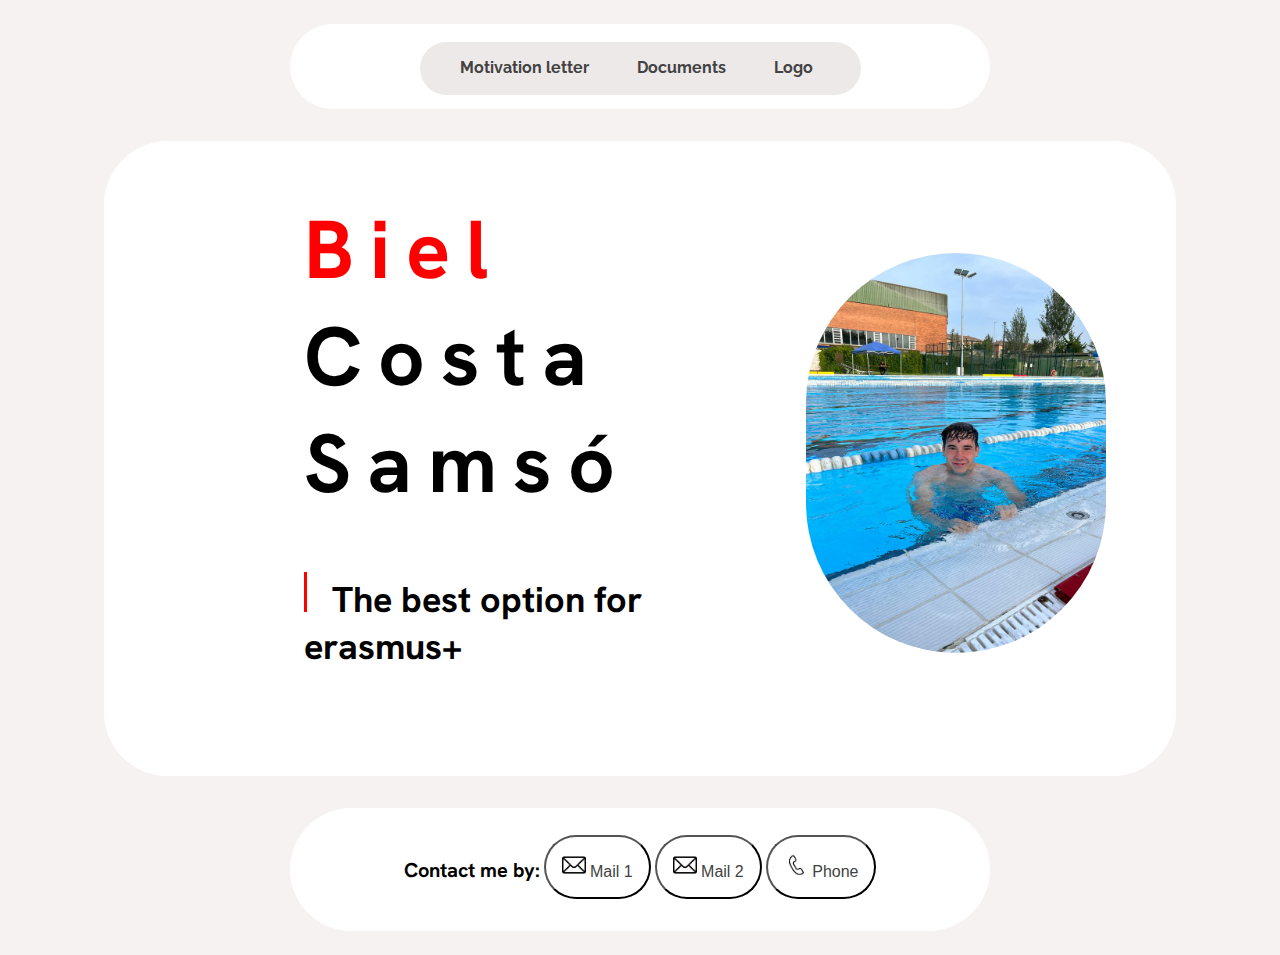
<file: index.html>
<!DOCTYPE html>
<html lang="en">
<head>
    <meta charset="UTF-8">
    <meta name="viewport" content="width=device-width, initial-scale=1.0">
    <title>Erasmus - Biel Costa Samsó</title>
    <link rel="icon" href="logotip_insti_fet.png" sizes="32x32">
    <link rel="stylesheet" href="index.css">
    <link rel="stylesheet" href="global.css">
    <link rel="stylesheet" href="https://fonts.googleapis.com/css?family=Sofia">
</head>
<body>
    <div class="ordre">
        <div class="shadow">
            <nav>
                <div class="bar">
                    <ul>
                        <li><a id="primer"href="m_leter">Motivation letter</a></li>
                        <li><a id="segon" href="docs">Documents</a></li>
                        <li><a id="tercer"href="logo">Logo</a></li>
                    </ul>
                </div>
            </nav>
        </div>
        <header>
            <div class="box_nom">
                <div class="tituls"><h1>
                    <span style="color: var(--name)">Biel</span><br>
                    <span>Costa</span><br>
                    <span>Samsó</span></h1>
                    <div class="subitle">
                        <h3><span></span>
                            The best option for erasmus+</h3>
                    </div>
                </div>
                <div class="png">
                    <img src="wp.jpg" alt="avatar/foto">
                </div>
            </div>

            <!--        <h3>This is the site that i creatyed for the erasmus motivation leter.</h3>
            <p>in this web page as you can see is to tell yo in a better way that T'm a very good option to choise</p>-->

        </header>
        <footer>
            <div class="contact">
                <h2>Contact me by:</h2>
                <button id="mail1" onclick="copiarAlPortapapeles('email1')"><img src="mailLogo.png" alt=""> Mail 1</button><p hidden id="email1">bielcostasamso@insalba.cat</p>
                <button onclick="copiarAlPortapapeles('email2')" id="mail2"><img alt="" src="mailLogo.png"> Mail 2</button><p hidden id="email2">bcostasamso@insalba.cat</p>
                <button onclick="copiarAlPortapapeles('phone')"  id="tel"><img src="telLogo.png" alt=""> Phone</button><p hidden id="phone">644346495</p>
            </div>    
        </footer>
        <script src="scripts.js"></script>
    </div>
</body>
</html>
</file>
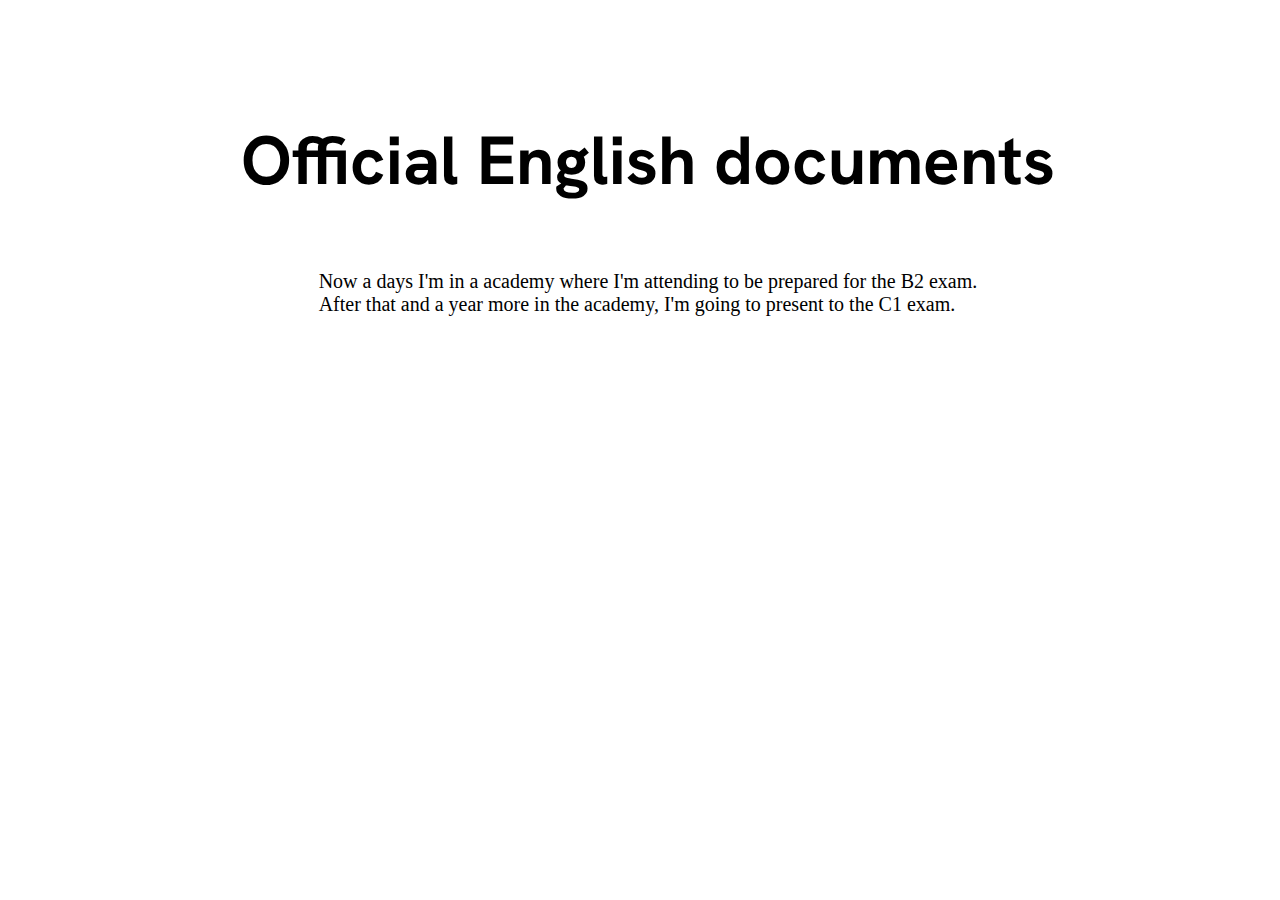
<file: B2.html>
<!DOCTYPE html>
<html lang="en">
<head>
    <meta charset="UTF-8">
    <meta name="viewport" content="width=device-width, initial-scale=1.0">
    <title>Document</title>
    <link rel="stylesheet" href="global.css">
    <link rel="stylesheet" href="index.css">
    <style>
        h1{
            font-size: 68px;
            justify-content: center;
            font-display: flex;
            margin-right: 2em;
            margin-left: 2em;
            font-weight: bolder;
            text-align: center;
        }
        body{
            display: flex;
            justify-content: center;
            flex-direction: column;
            align-items: center;
            width: 100%;
            height: 100%;
            margin-top: 70px;
            background-color: #ffffff;
        }
        .aaaa{
            width: auto
        }
        p {
            font-size: 20px;
            text-align: justify;
        }
        div {
            width: 100vw;
            display: flex;
            justify-content: center;
            flex-direction: column;
            align-items: center;
        }
    </style>
</head>
<body>
    <div>
    <h1>Official English documents</h1>
    
    <p>
        Now a days I'm in a academy where I'm attending to be prepared for the B2 exam. <br>
        After that and a year more in the academy, I'm going to present to the C1 exam.
    </p>
    </div>
</body>
</html>
</file>
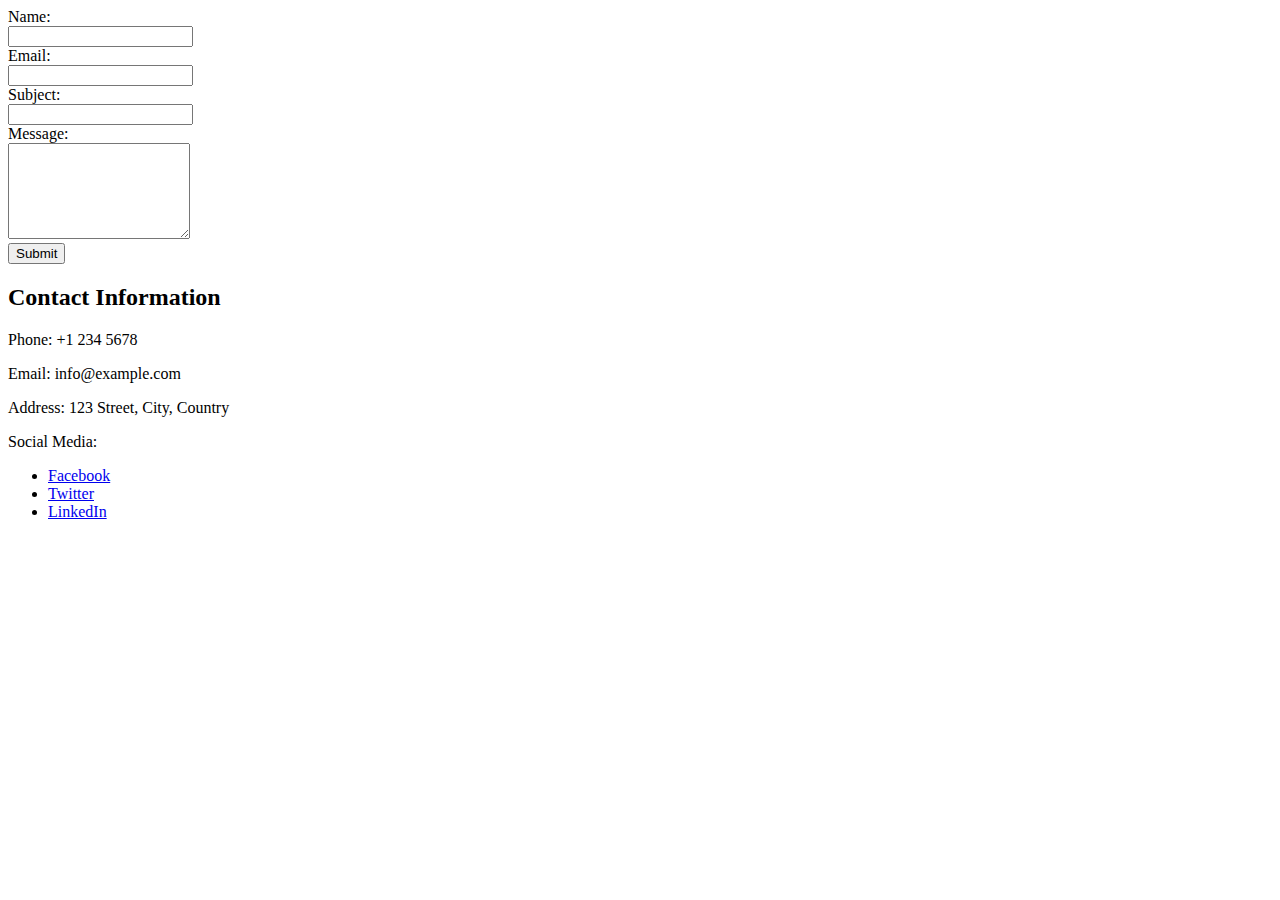
<file: contact.html>
<!DOCTYPE html>
<html>
<body>
    <form name="contactForm" onsubmit="return validateContactForm()">
        <label for="name">Name:</label><br>
        <input type="text" id="name" name="name"><br>
        <label for="email">Email:</label><br>
        <input type="text" id="email" name="email"><br>
        <label for="subject">Subject:</label><br>
        <input type="text" id="subject" name="subject"><br>
        <label for="message">Message:</label><br>
        <textarea id="message" rows="6" name="message"></textarea><br>
        <input type="submit" value="Submit">
    </form>

    <h2 id="result"></h2>

    <script>
function sendEmail(){
    Email.send ({
    Host : "smtp gmail.com",
    Username : "",
    Password : "",
    To: "avinashkrdm@gmail.com" ,
    From : document.getElementById( "email"). value,
    Subject : "New Contact Form Enquiry",
    Body : "Name: " + document.getElementById ("name"). value
    + "<br> Email: " + document.getElementById ("email"). value
    + "‹br> Phone no: " + document. getElementById ("phone"). value
    + "<br> Message: " + document.getElementById ("message"). value
}). then (
message => alert (message)
);
}
function validateEmail(email) {
    var re = /\S+@\S+\.\S+/;
    return re.test(email);
}
    </script>


    <h2>Contact Information</h2>
    <p>Phone: +1 234 5678</p>
    <p>Email: info@example.com</p>
    <p>Address: 123 Street, City, Country</p>
    <p>Social Media:</p>
    <ul>
        <li><a href="https://www.facebook.com/example">Facebook</a></li>
        <li><a href="https://www.twitter.com/example">Twitter</a></li>
        <li><a href="https://www.linkedin.com/company/example">LinkedIn</a></li>
    </ul>
</body>
</html>
</file>
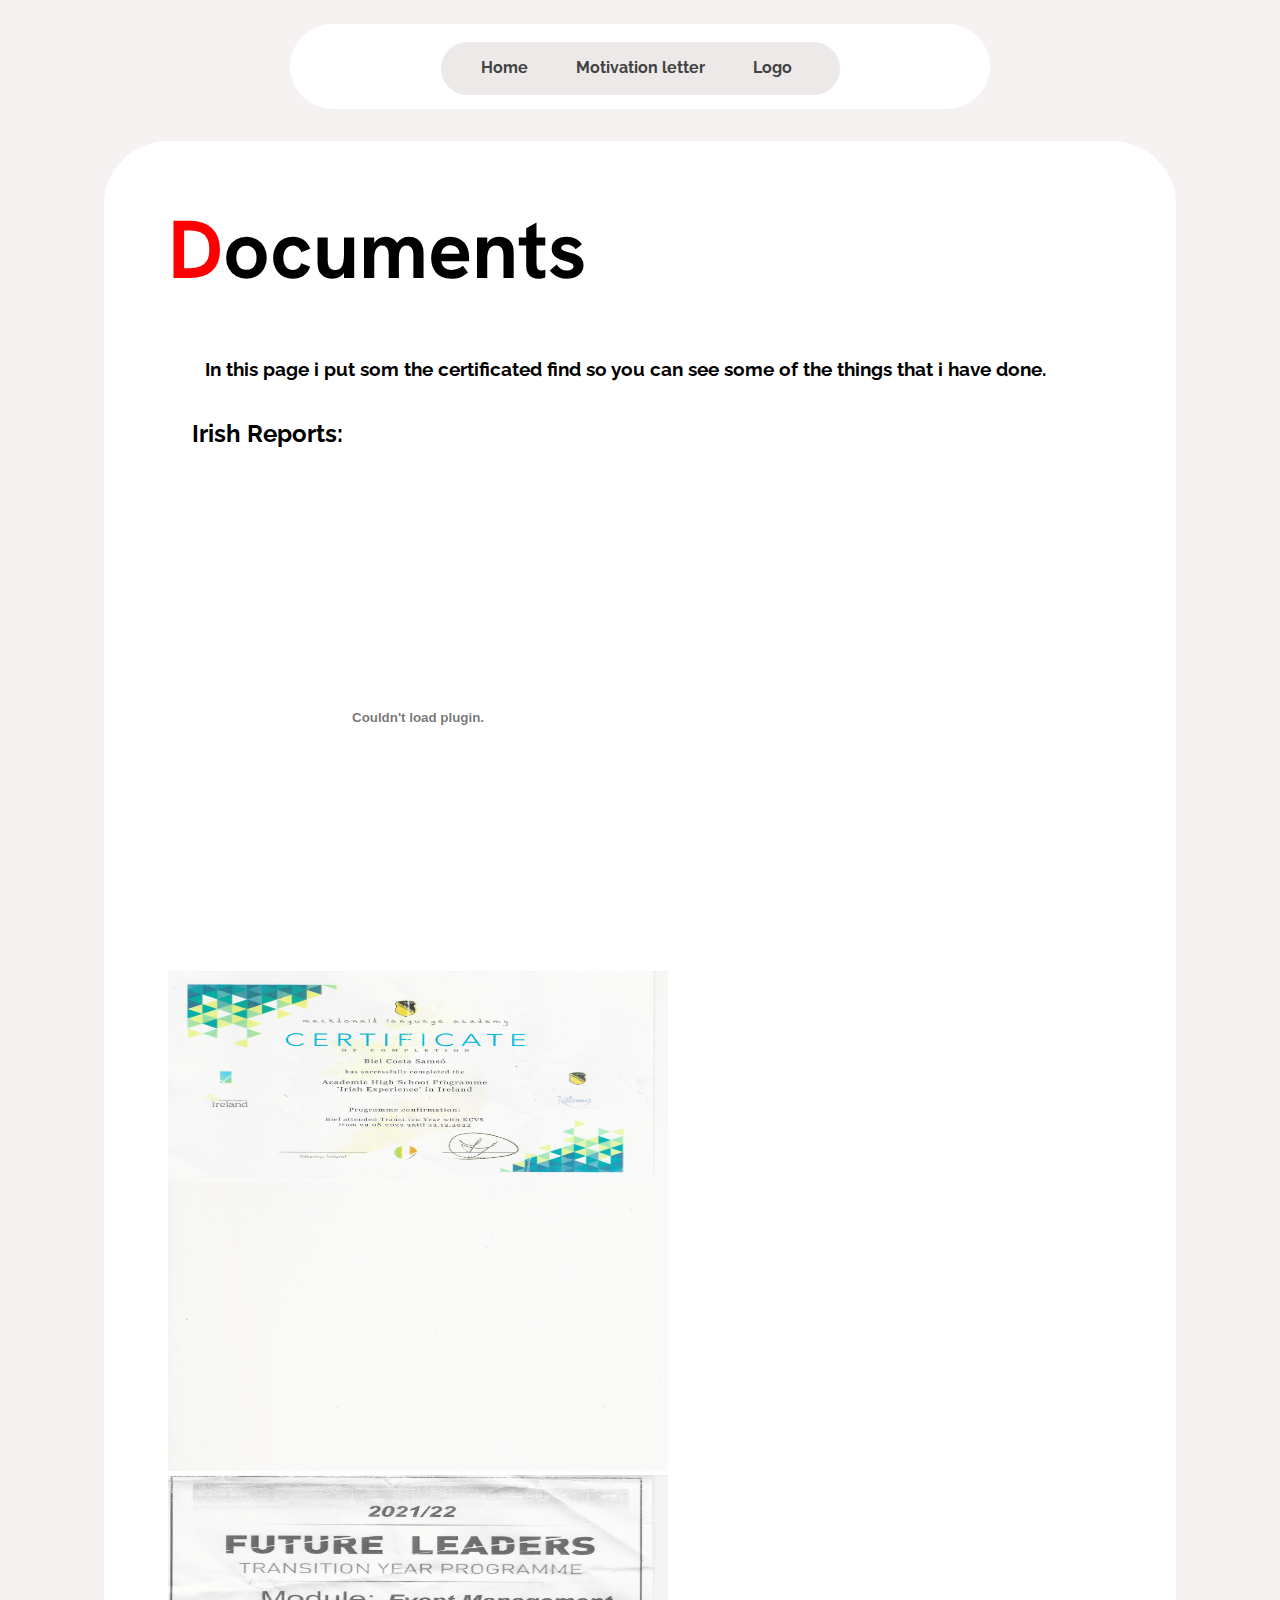
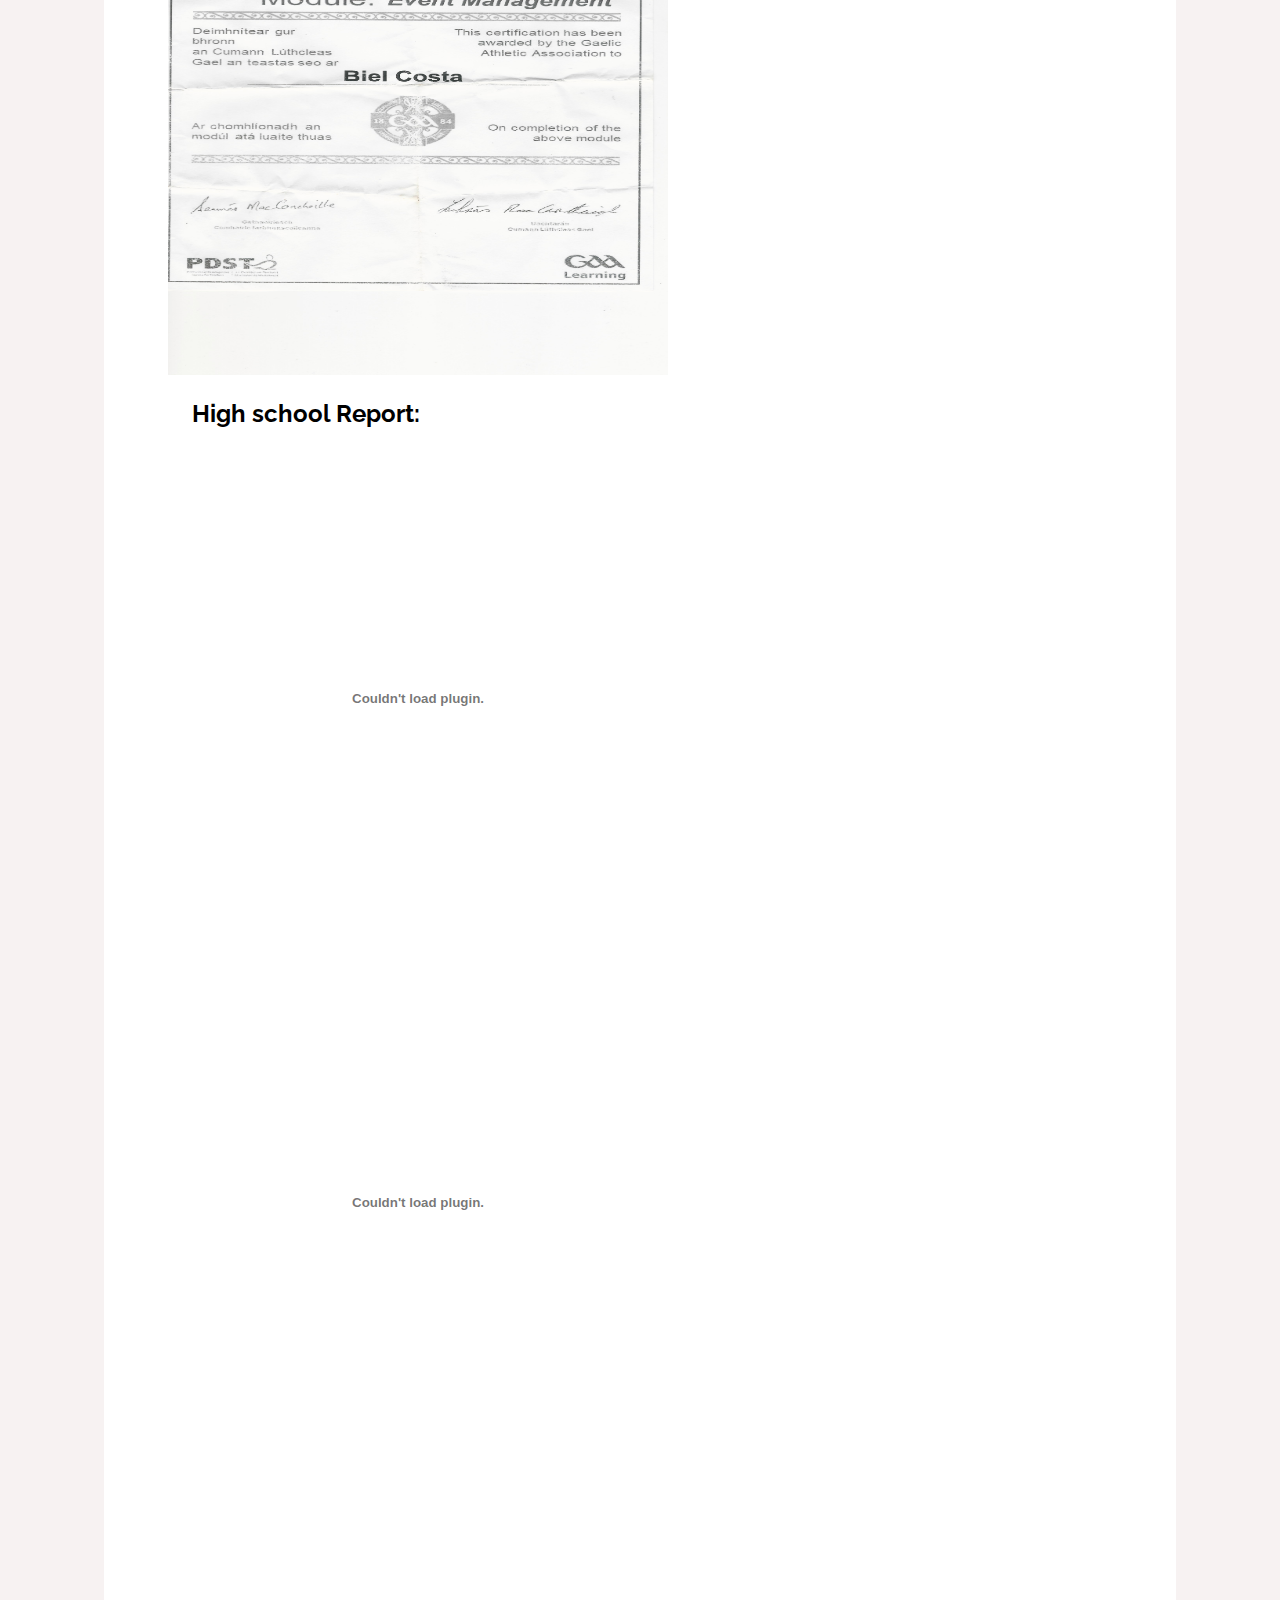
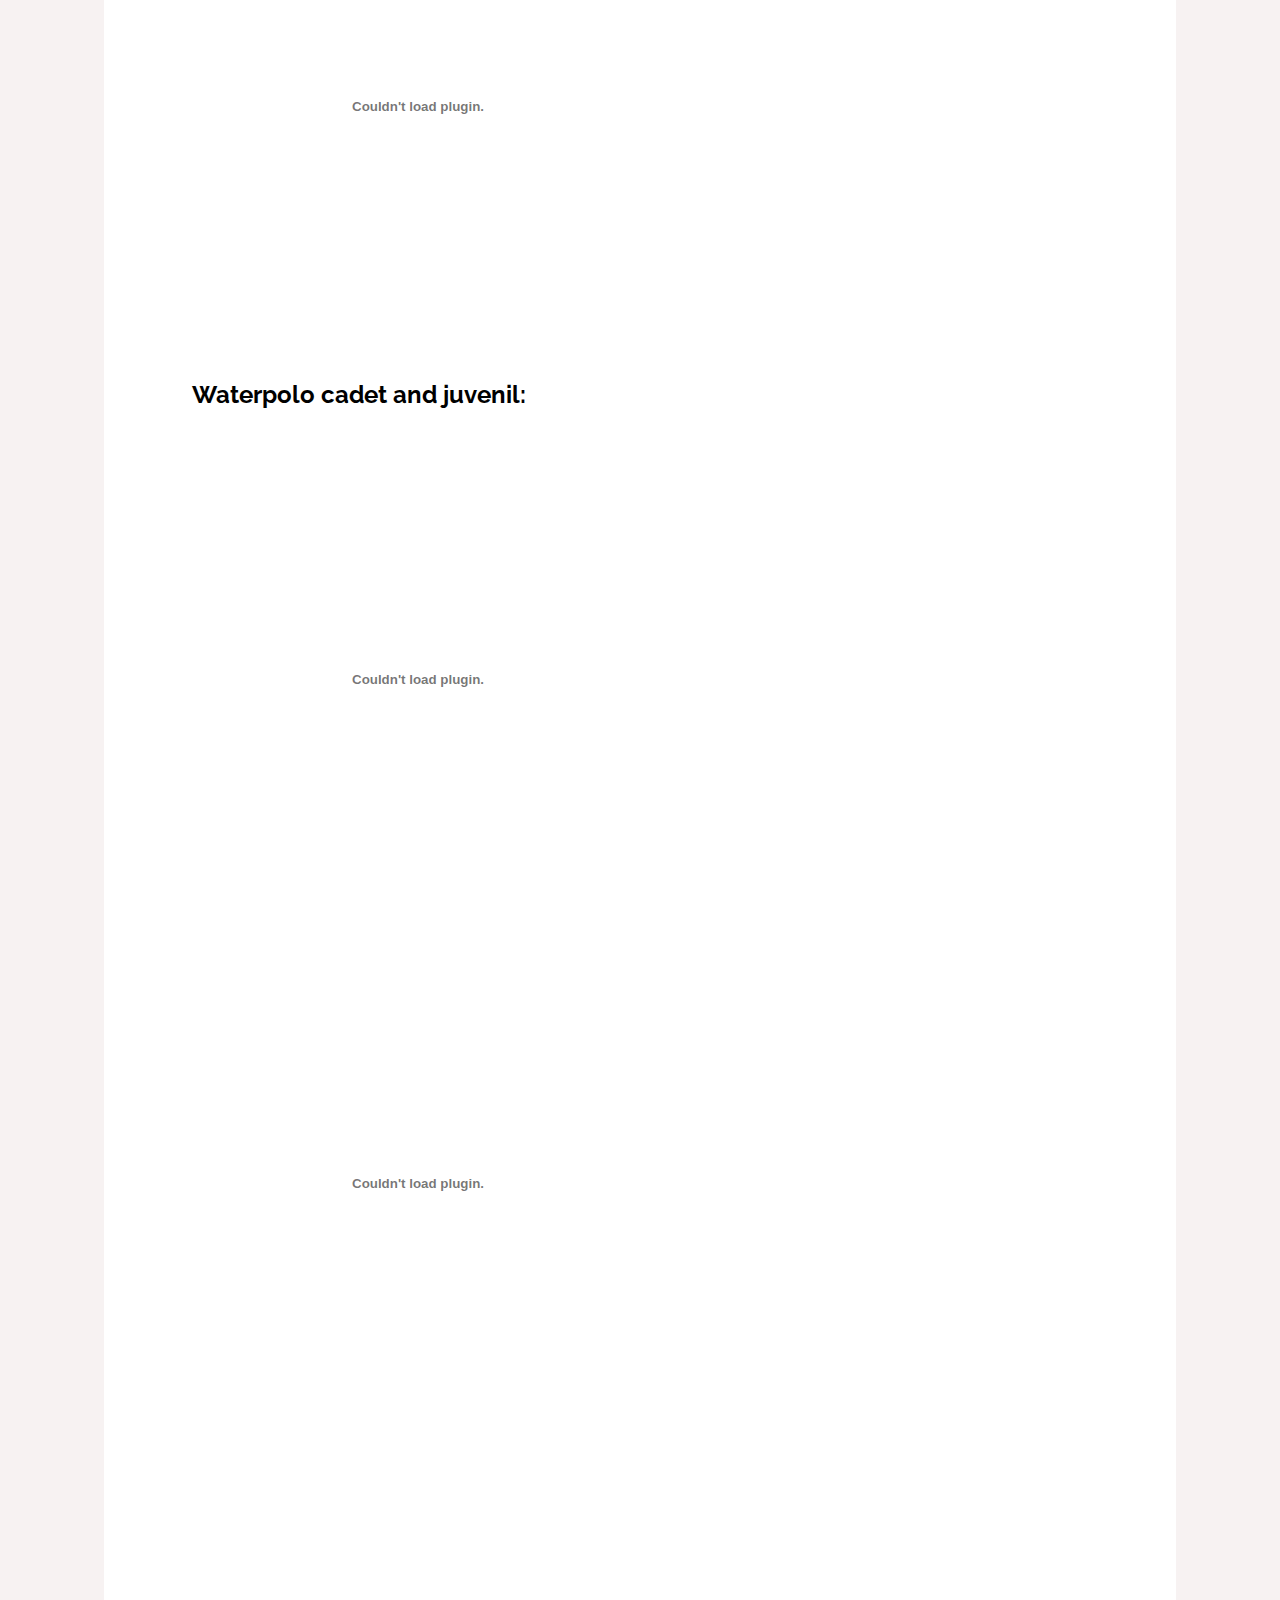
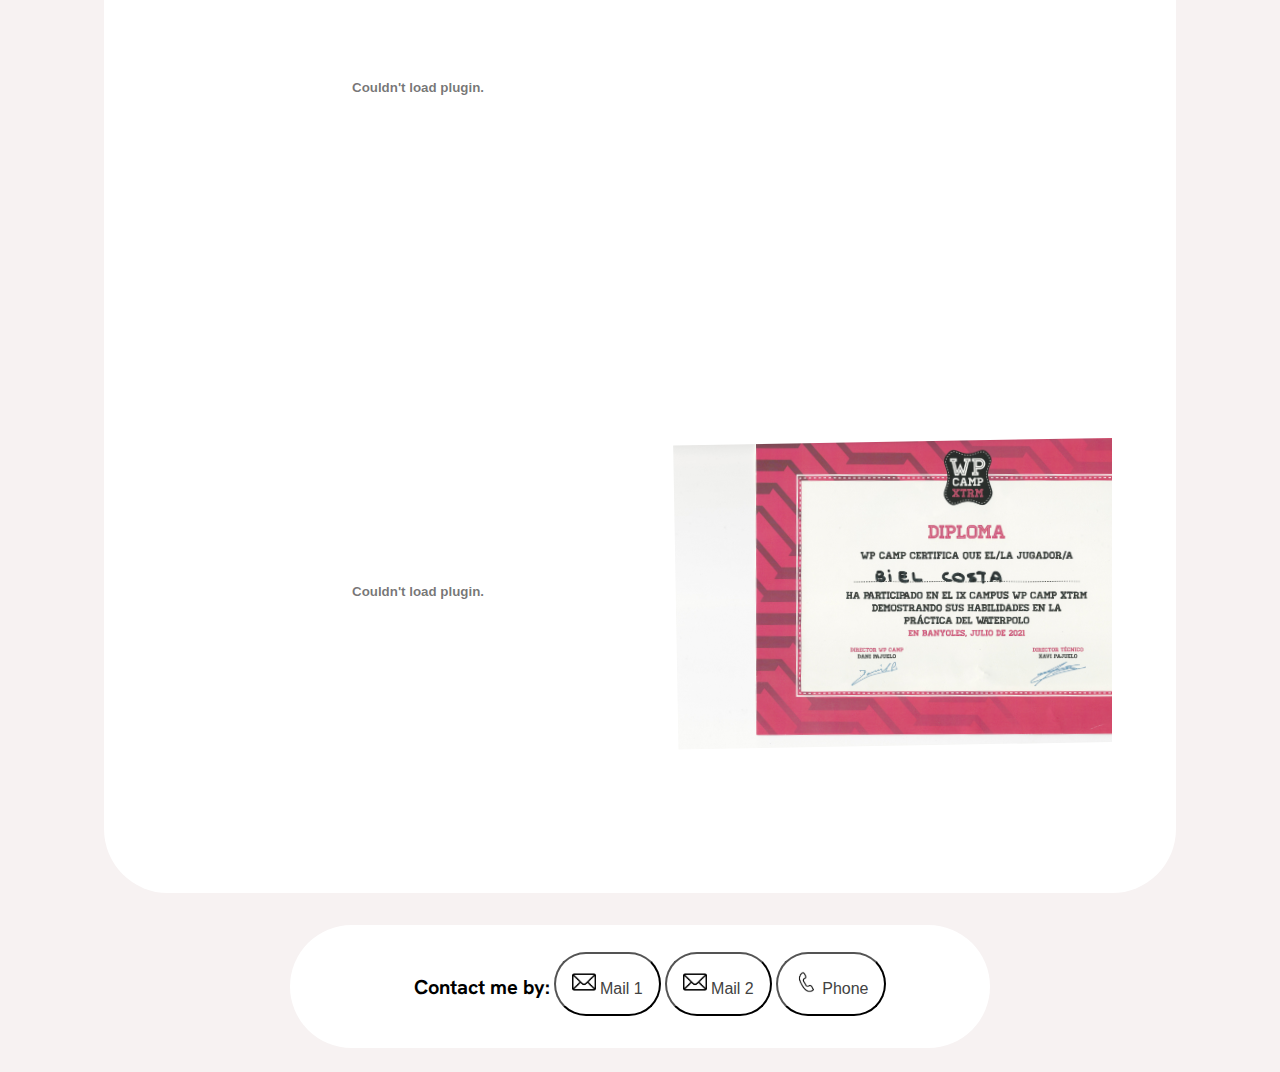
<file: docs.html>
<!DOCTYPE html>
<html lang="en">
<head>
    <meta charset="UTF-8">
    <meta name="viewport" content="width=device-width, initial-scale=1.0">
    <title>Erasmus - Biel Costa Samsó</title>
    <link rel="stylesheet" href="docs.css">
    <link rel="stylesheet" href="global.css">
    <link rel="stylesheet" href="https://fonts.googleapis.com/css?family=Sofia">
    <link rel="icon" href="logotip_insti_fet.png" sizes="32x32">

</head>
<body>
    <div class="ordre">
        <div class="shadow">
            <nav>
                <div class="bar">
                    <ul>
                        <li><a id="primer"href="index">Home</a></li>
                        <li><a id="segon"href="m_leter">Motivation letter</a></li>
                        <li><a id="tercer"href="logo">Logo</a></li>
                    </ul>
                </div>
            </nav>
        </div>
    <header>
        <div class="tot">
            <h1><span style="color: var(--name)">D</span>ocuments</h1>
            <h3>In this page i put som the certificated find so you can see some of the things that i have done.</h3>
            <div class="ireland">
                <h2>Irish Reports:</h2>
                <object class="pdfs" data="Biel Costa Samso - KCVS school report.pdf" type="application/pdf" ></object>
                <div id="img1"><object class="img1" data="mckdonald_academy.jpeg" type="image/gif" alt="mckdonald_academy"></object></div>
                <div id="img2"><object class="img2" data="TY_project_ireland.jpeg" type="image/gif" alt="TY_project"></object></div>
            </div>
            <div class="insti">
                <h2>High  school Report:</h2>
                <object class="pdfs" data="BIEL COSTA SAMSOnotes.pdf" type="application/pdf" alt="notes1r-3r"></object>
                <object class="pdfs" data="Notes Biel 4t final.pdf"  type="application/pdf" alt="notes finals 4t"></object>
                <object class="pdfs" data="carta ins.pdf" type="application/pdf" alt="carta insti for ireland"></object>
            </div>
            <div class="wp">
                <h2>Waterpolo cadet and juvenil:</h2>
            <object class="pdfs" data="entreno cadet2.pdf" type="application/pdf" alt="carta entrenaments cadet"></object>
            <object class="pdfs" data="llicencia 22_232.pdf" type="application/pdf" alt="llicencia 22-23"></object>
            <object class="pdfs" data="entreno juvenil2.pdf" type="application/pdf" alt="entreno juvenil"></object>
            <object class="pdfs" data="llicencia 23_242.pdf" type="application/pdf" alt="llicencia 23-24"></object>
            <div id="img3"><object class="img3" data="wpcamp.jpeg" type="image/gif"></object></div>
            </div>
        </div>
    </header>
        

    <footer>
        <div class="contact">
            <h2>Contact me by:</h2>
            <button id="mail1" onclick="copiarAlPortapapeles('email1')"><img src="mailLogo.png" alt=""> Mail 1</button><p hidden id="email1">bielcostasamso@insalba.cat</p>
            <button onclick="copiarAlPortapapeles('email2')" id="mail2"><img alt="" src="mailLogo.png"> Mail 2</button><p hidden id="email2">bcostasamso@insalba.cat</p>
            <button onclick="copiarAlPortapapeles('phone')"  id="tel"><img src="telLogo.png" alt=""> Phone</button><p hidden id="phone">644346495</p>
        </div>    
    </footer>
    <script src="scripts.js"></script>
</div>
</body>
</html>
</file>
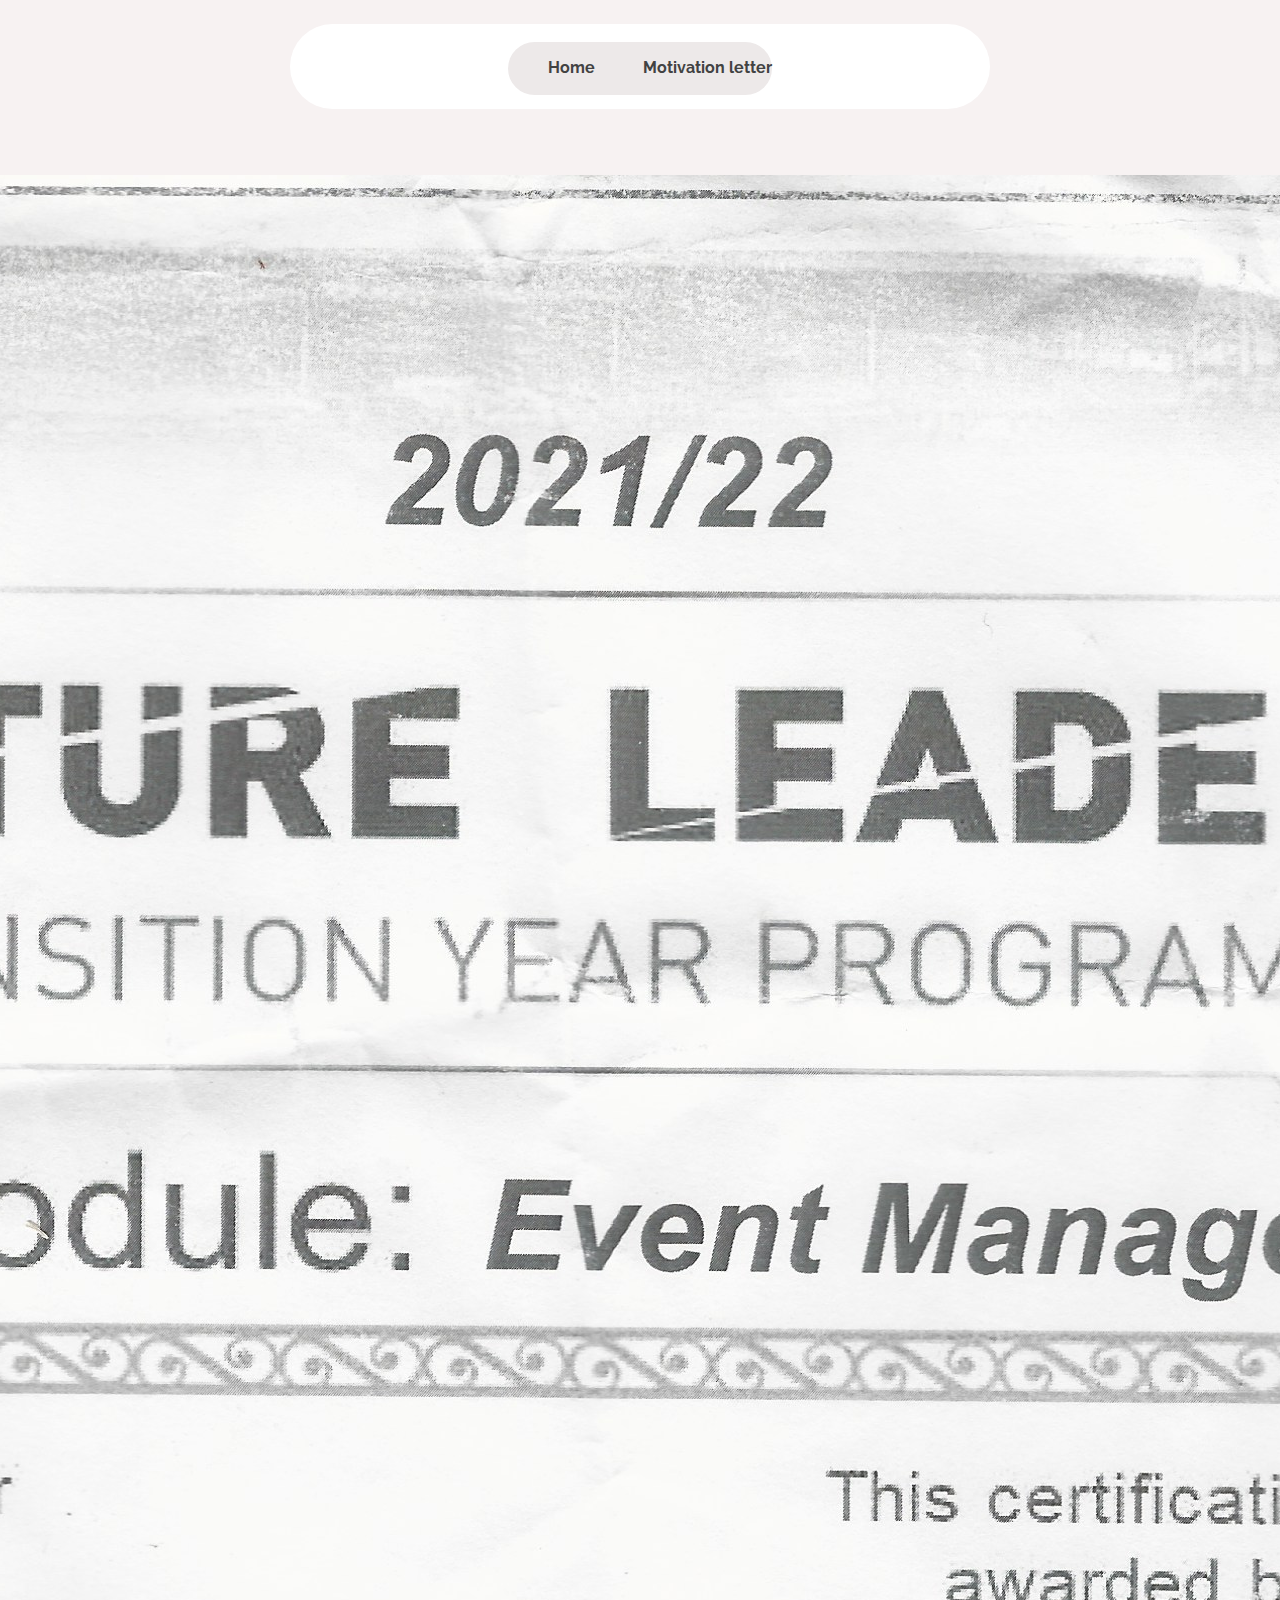
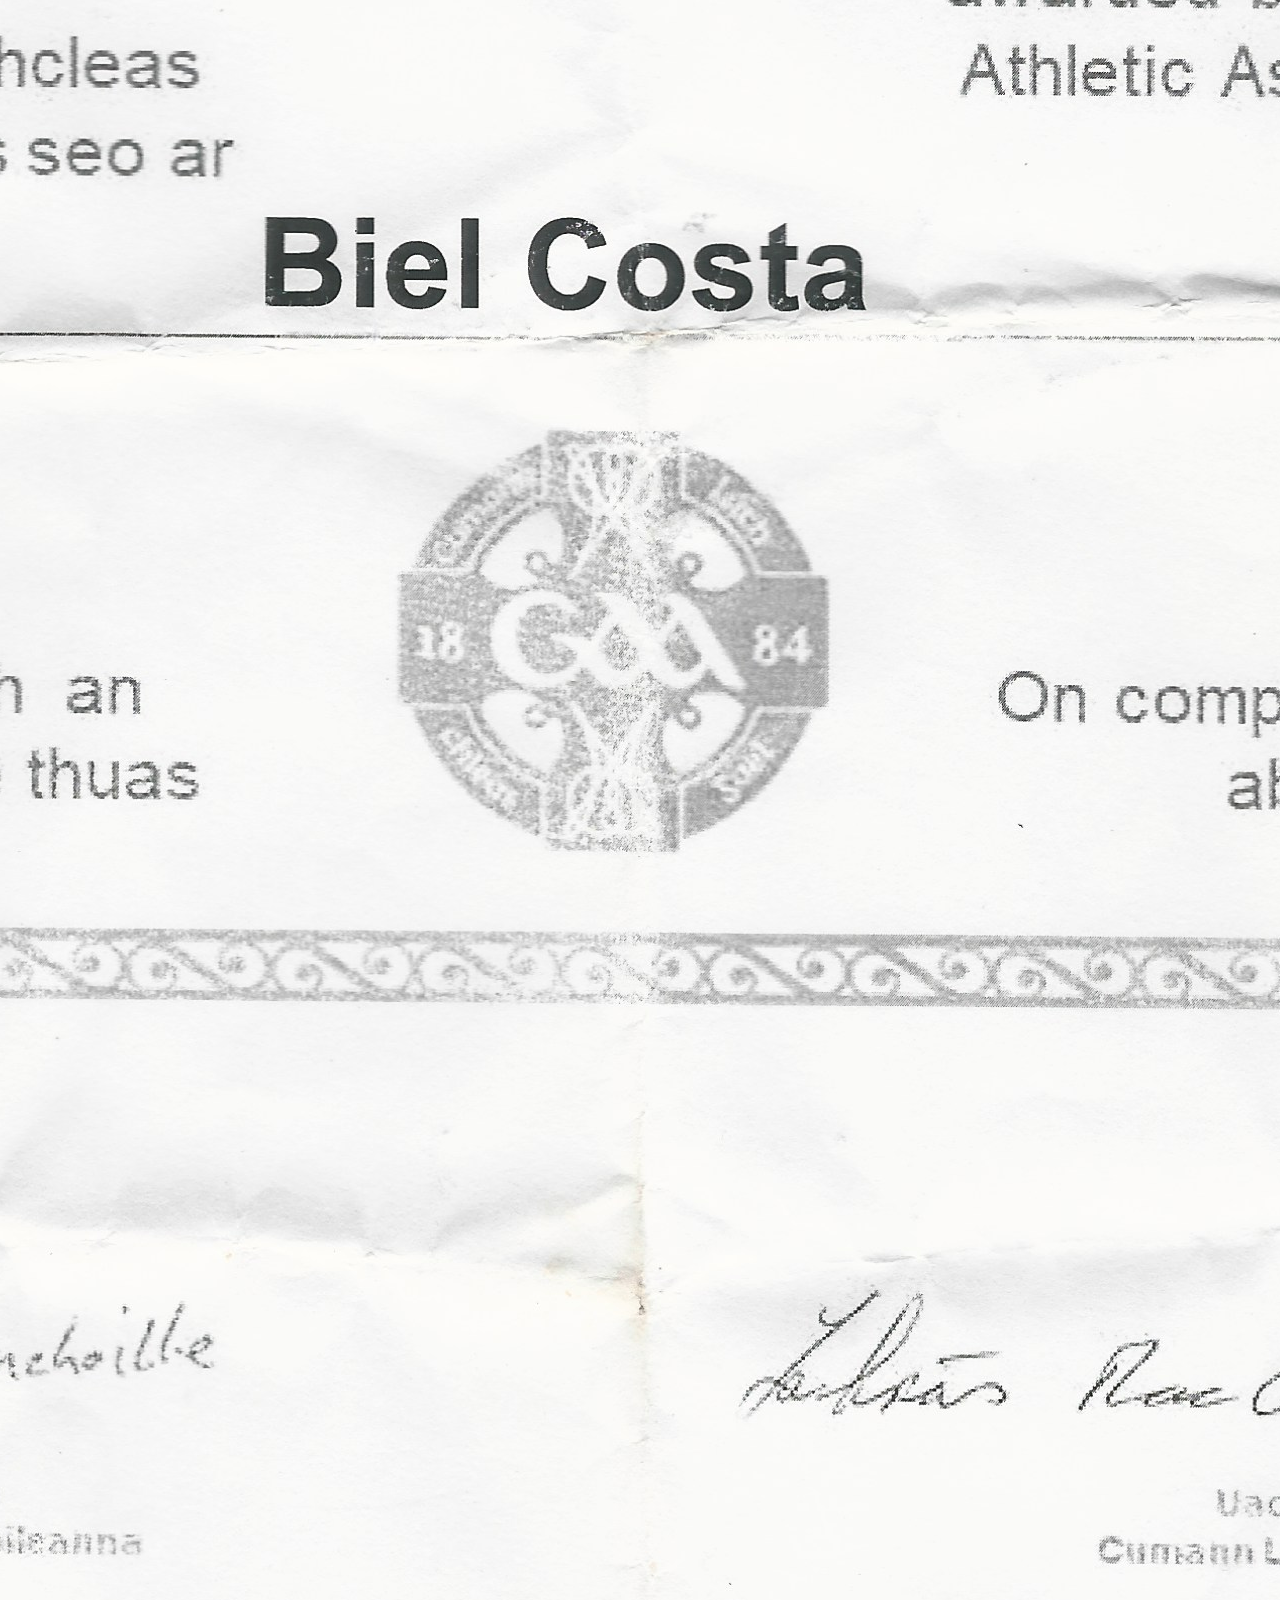
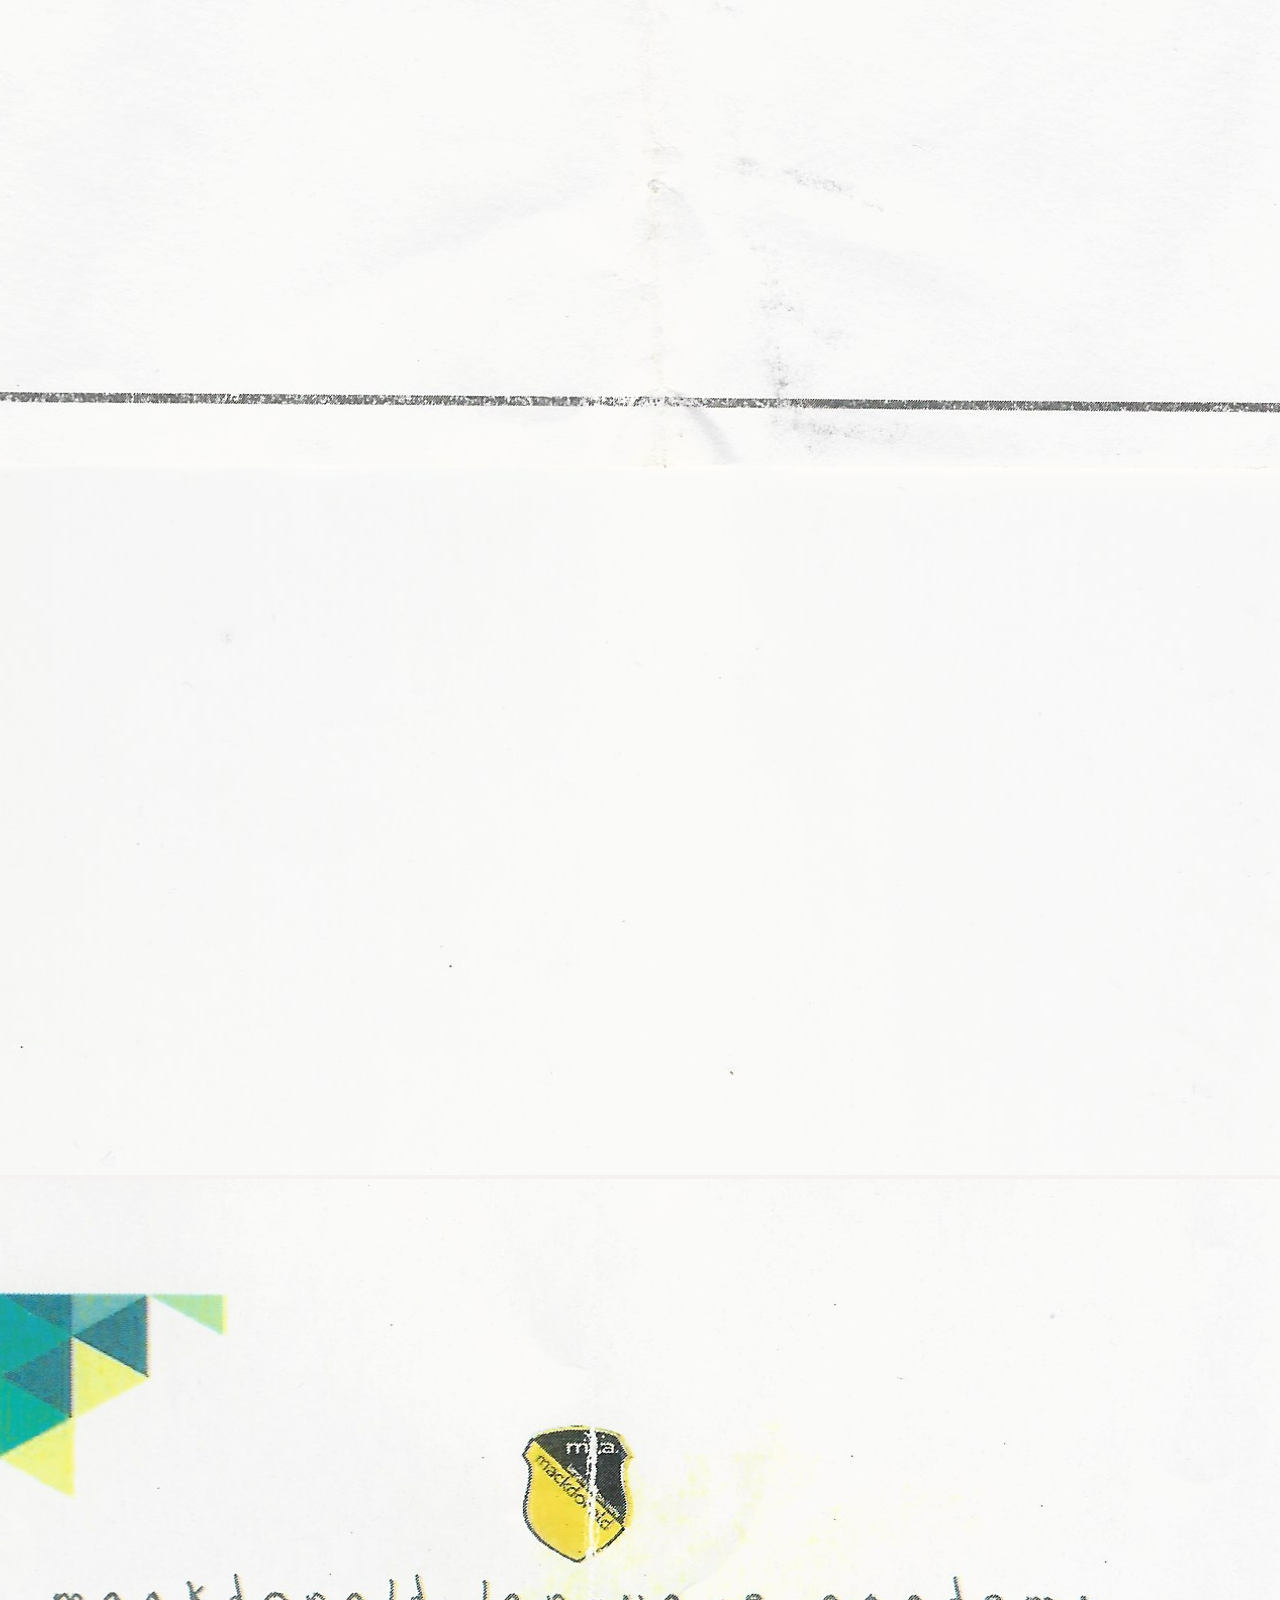
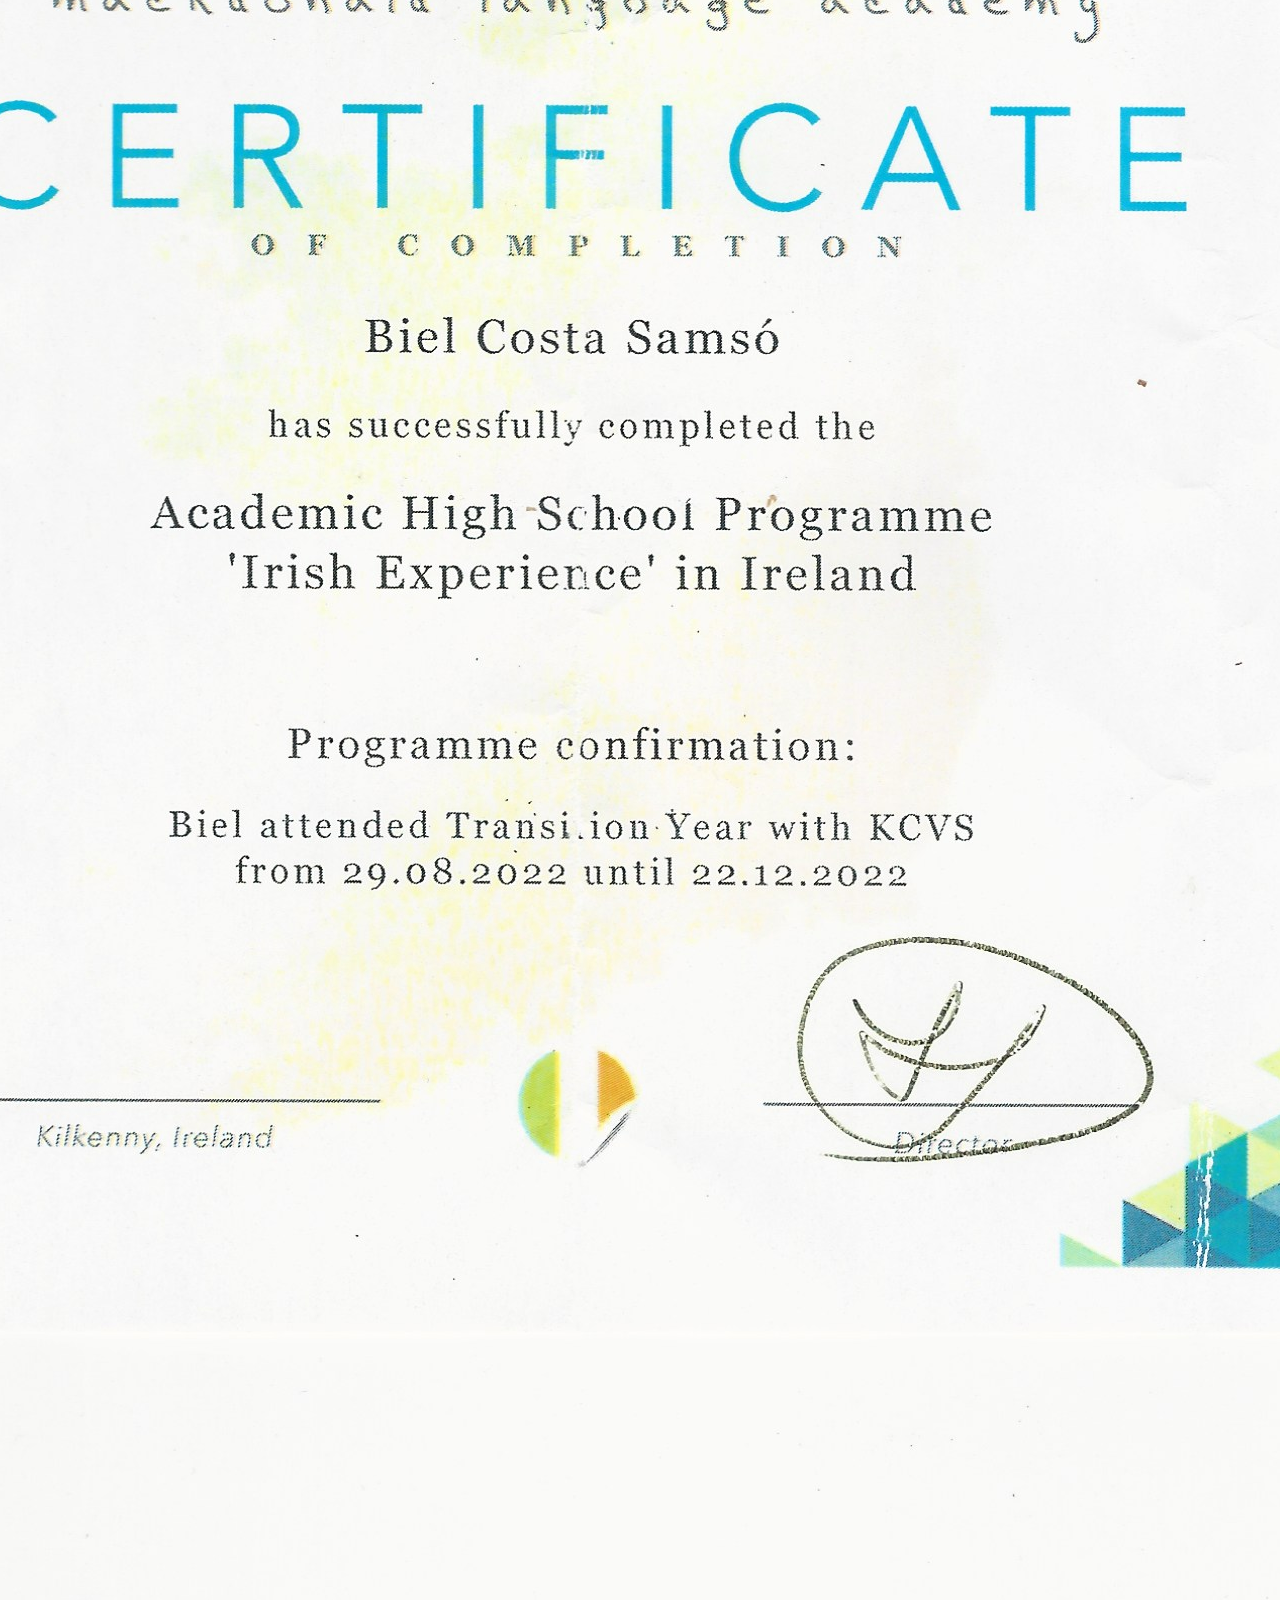
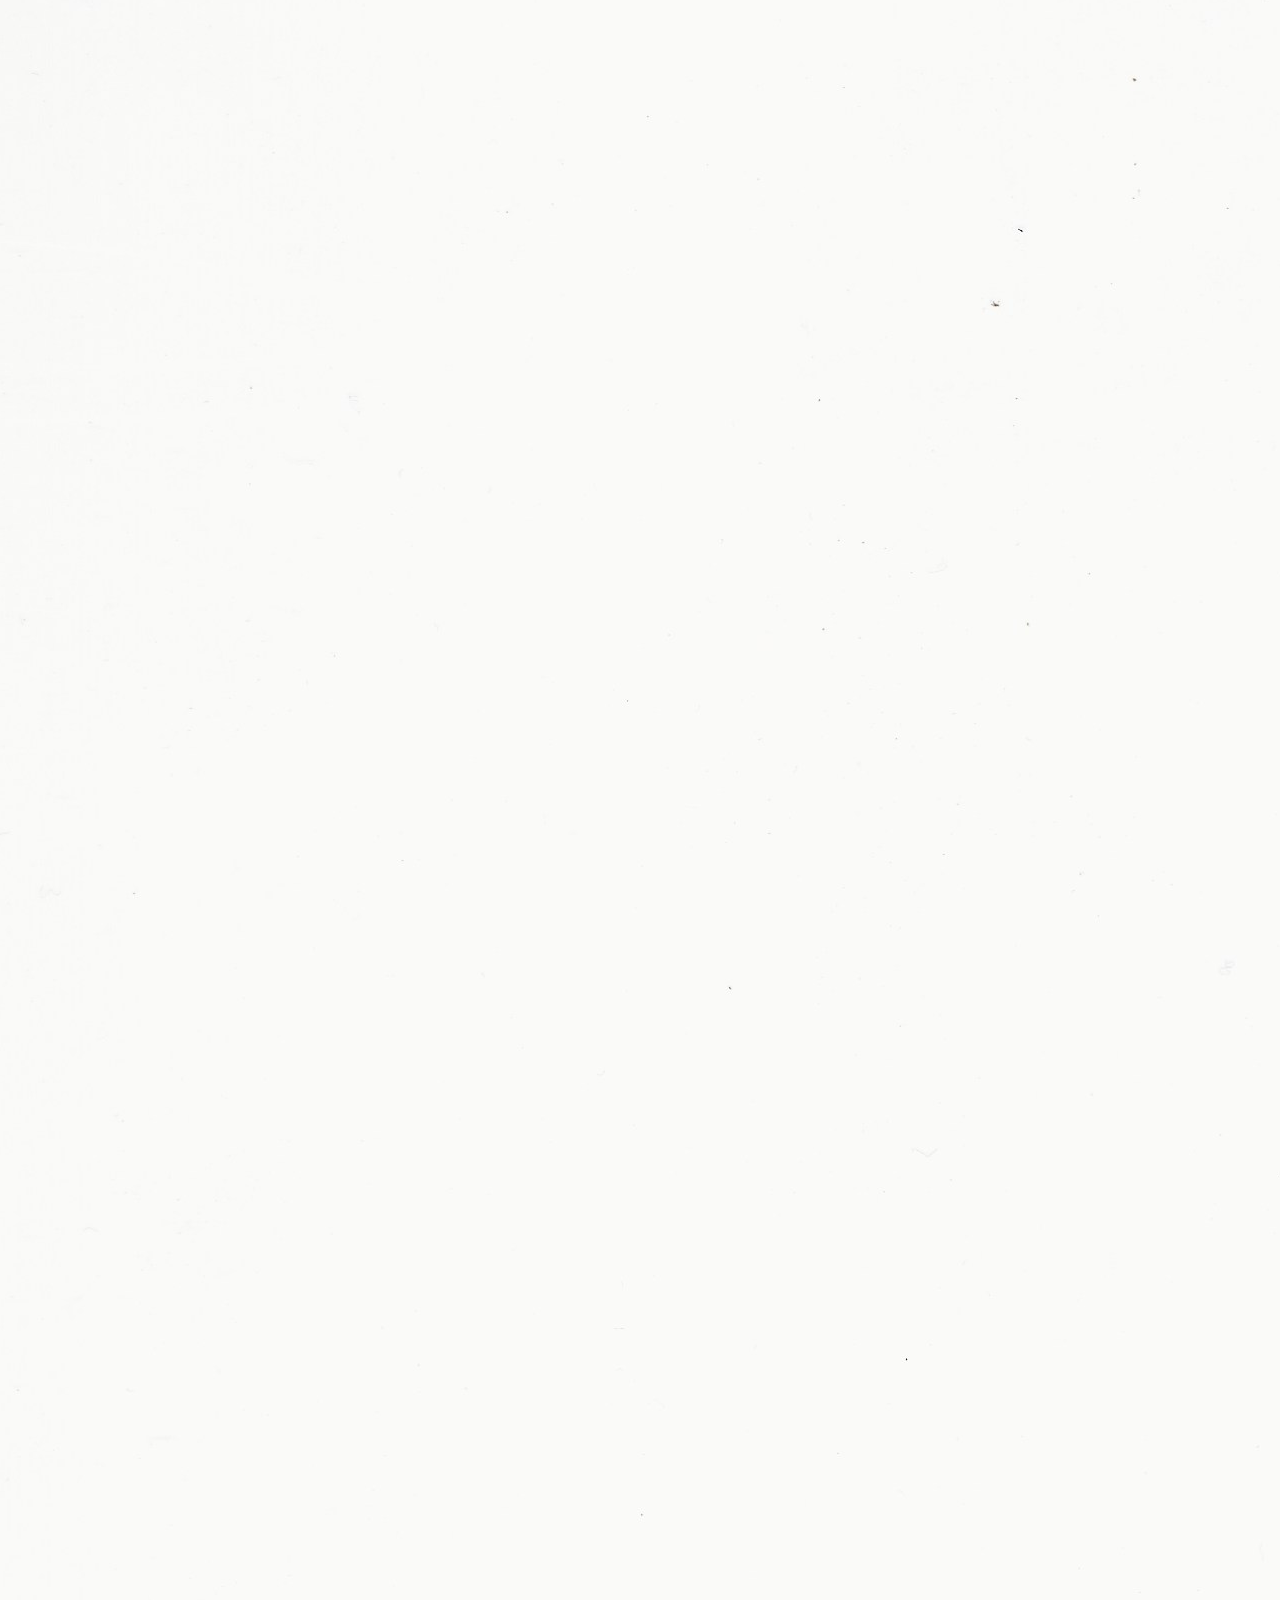
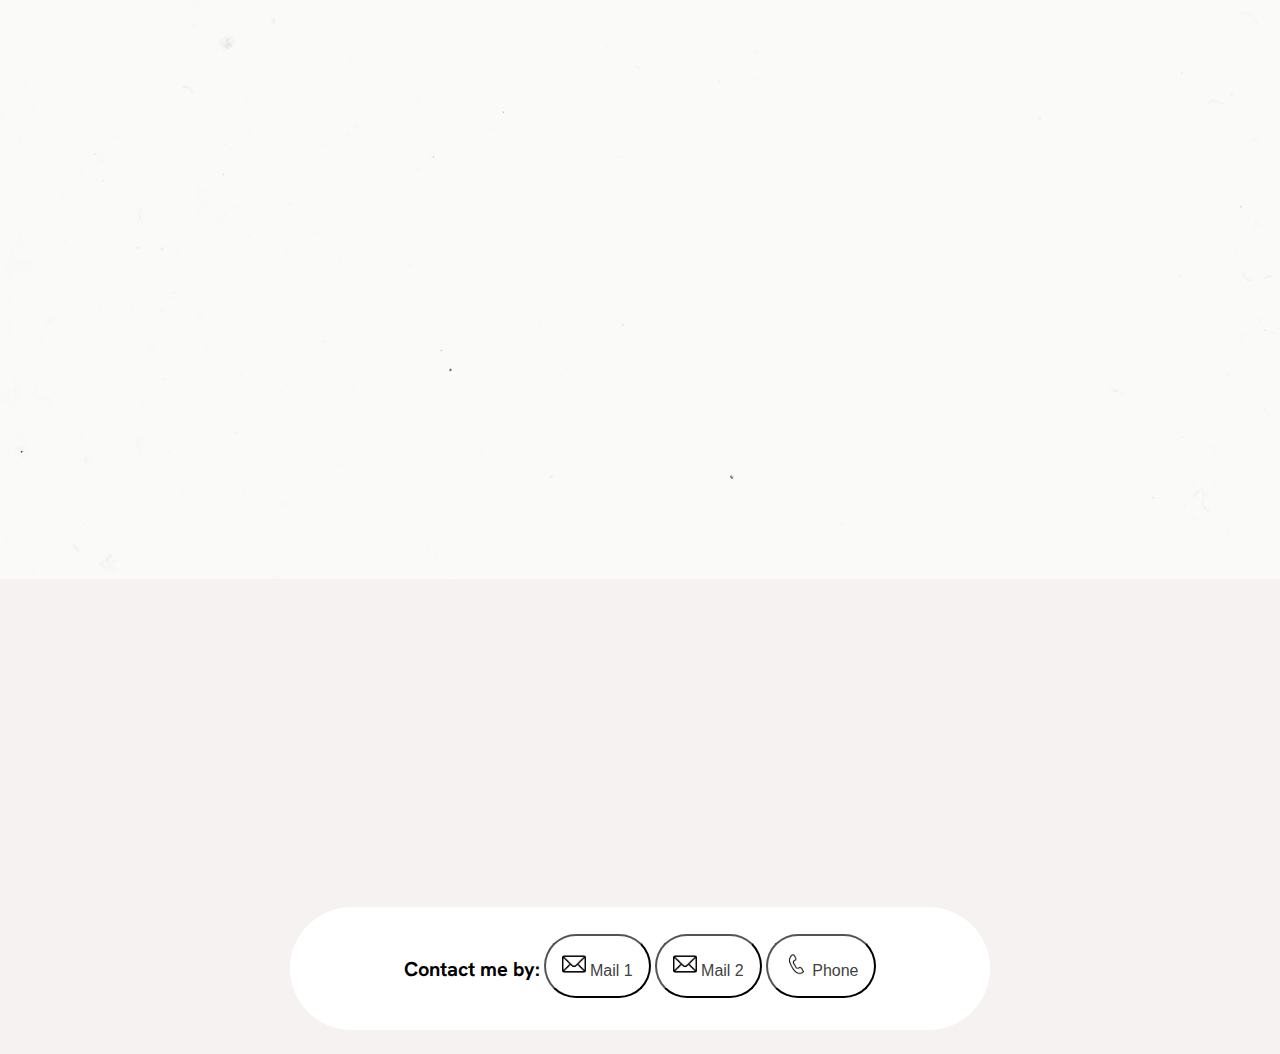
<file: doctransicio.html>
<!DOCTYPE html>
<html lang="en">
<head>
    <meta charset="UTF-8">
    <meta name="viewport" content="width=device-width, initial-scale=1.0">
    <title>Document</title>
    <link rel="stylesheet" href="index.css">
    <link rel="stylesheet" href="global.css">
    <link rel="stylesheet" href="https://fonts.googleapis.com/css?family=Sofia">
</head>
<body>
    <div class="ordre">
        <div class="shadow">
            <nav>
                <div class="bar">
                    <ul>
                        <li><a id="primer"href="/index.html">Home</a></li>
                        <li><a id="segon"href="/m_leter.html">Motivation letter</a></li>

                    </ul>
                </div>
            </nav>
        </div>
        <div class="tot">
            <object data="/Biel Costa Samso - KCVS school report.pdf" 
            type="application/pdf" width="500px" height="500px" style="transform: rotateX(0deg);">
            <p>Alternative text for PDF</p>
            </object>
            <img src="TY_project_ireland.jpeg" alt="TY_project">
            <img src="mckdonald_academy.jpeg" alt="">
            <object data="" type=""></object>
            <object data="" type=""></object>
            <object data="" type=""></object>
            <object data="" type=""></object>
            <object data="" type=""></object>
            <object data="" type=""></object>
            <object data="" type=""></object>
            <object data="" type=""></object>
            <object data="" type=""></object>
            <object data="" type=""></object>
            <object data="" type=""></object>
            <object data="" type=""></object>
        </div>


        <footer>
            <div class="contact">
                <h2>Contact me by:</h2>
                <button id="mail1" onclick="copiarAlPortapapeles('email1')"><img src="/mailLogo.png" alt=""> Mail 1</button><p hidden id="email1">bielcostasamso@insalba.cat</p>
                <button onclick="copiarAlPortapapeles('email2')" id="mail2"><img alt="" src="/mailLogo.png"> Mail 2</button><p hidden id="email2">bcostasamso@insalba.cat</p>
                <button onclick="copiarAlPortapapeles('phone')"  id="tel"><img src="/telLogo.png" alt=""> Phone</button><p hidden id="phone">644346495</p>
            </div>    
        </footer>
        <script src="scripts.js"></script>
    </div>
</body>
</html>
</file>
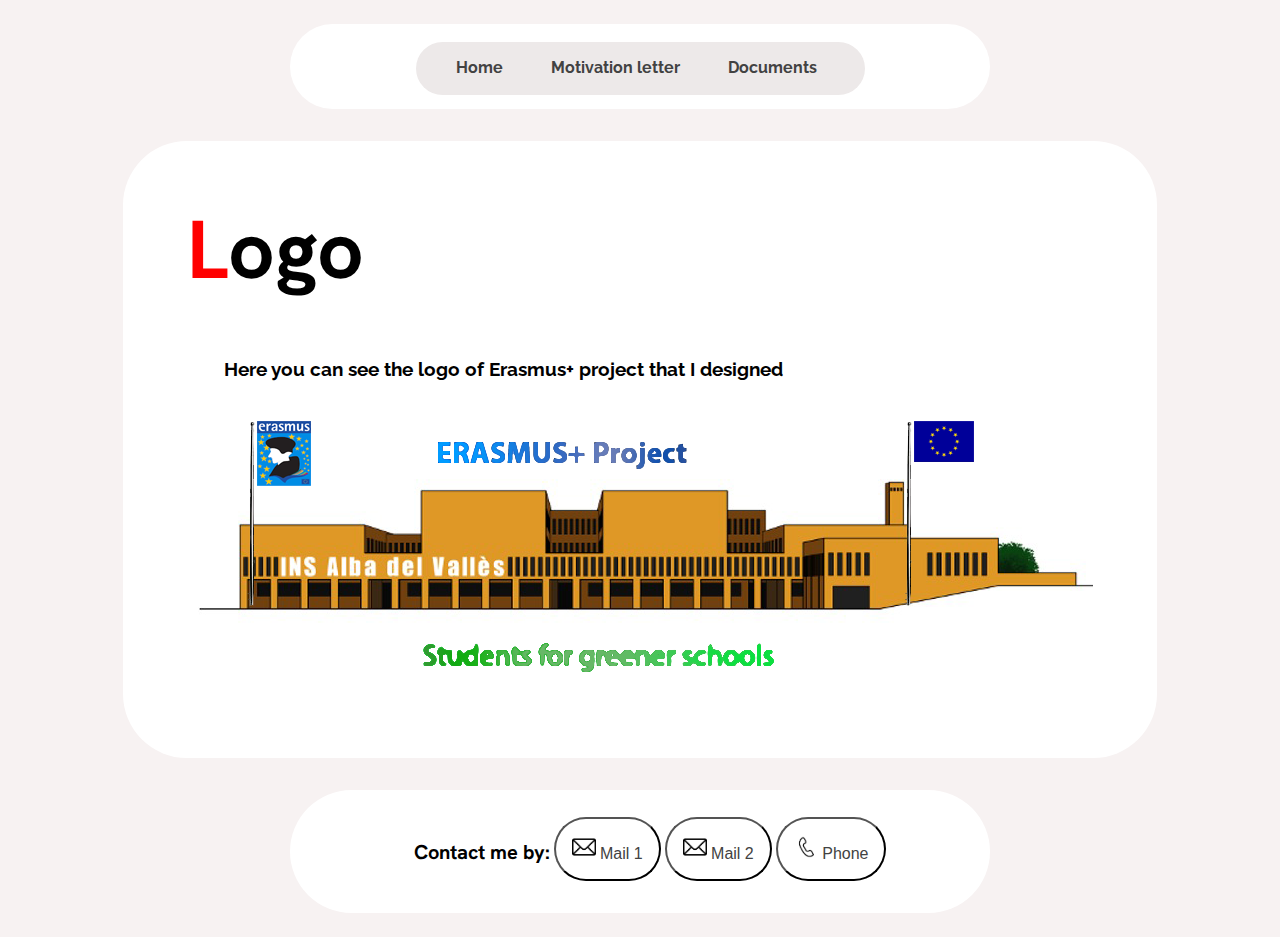
<file: logo.html>
<!DOCTYPE html>
<html lang="en">
<head>
    <meta charset="UTF-8">
    <meta name="viewport" content="width=device-width, initial-scale=1.0">
    <title>Erasmus - Biel Costa Samsó</title>
    <link rel="stylesheet" href="docs.css">
    <link rel="stylesheet" href="global.css">
    <link rel="stylesheet" href="https://fonts.googleapis.com/css?family=Sofia">
    <link rel="icon" href="logotip_insti_fet.png" sizes="32x32">

</head>
<body>
    <div class="ordre">
        <div class="shadow">
            <nav>
                <div class="bar">
                    <ul>
                        <li><a id="primer"href="index">Home</a></li>
                        <li><a id="segon"href="m_leter">Motivation letter</a></li>
                        <li><a id="tercer"href="docs">Documents</a></li>
                    </ul>
                </div>
            </nav>
        </div>
    <header>
        <div class="tot">
            <h1><span style="color: var(--name)">L</span>ogo</h1>
            <h3>Here you can see the logo of Erasmus+  project that I designed</h3>
            <img src="logotip_insti_fet.png" alt="Erasmus+ logo" id="ftoErasmus">

    </header>
        

    <footer>
        <div class="contact">
            <h2>Contact me by:</h2>
            <button id="mail1" onclick="copiarAlPortapapeles('email1')"><img src="mailLogo.png" alt=""> Mail 1</button><p hidden id="email1">bielcostasamso@insalba.cat</p>
            <button onclick="copiarAlPortapapeles('email2')" id="mail2"><img alt="" src="mailLogo.png"> Mail 2</button><p hidden id="email2">bcostasamso@insalba.cat</p>
            <button onclick="copiarAlPortapapeles('phone')"  id="tel"><img src="telLogo.png" alt=""> Phone</button><p hidden id="phone">644346495</p>
        </div>    
    </footer>
    <script src="scripts.js"></script>
</div>
</body>
</html>
</file>
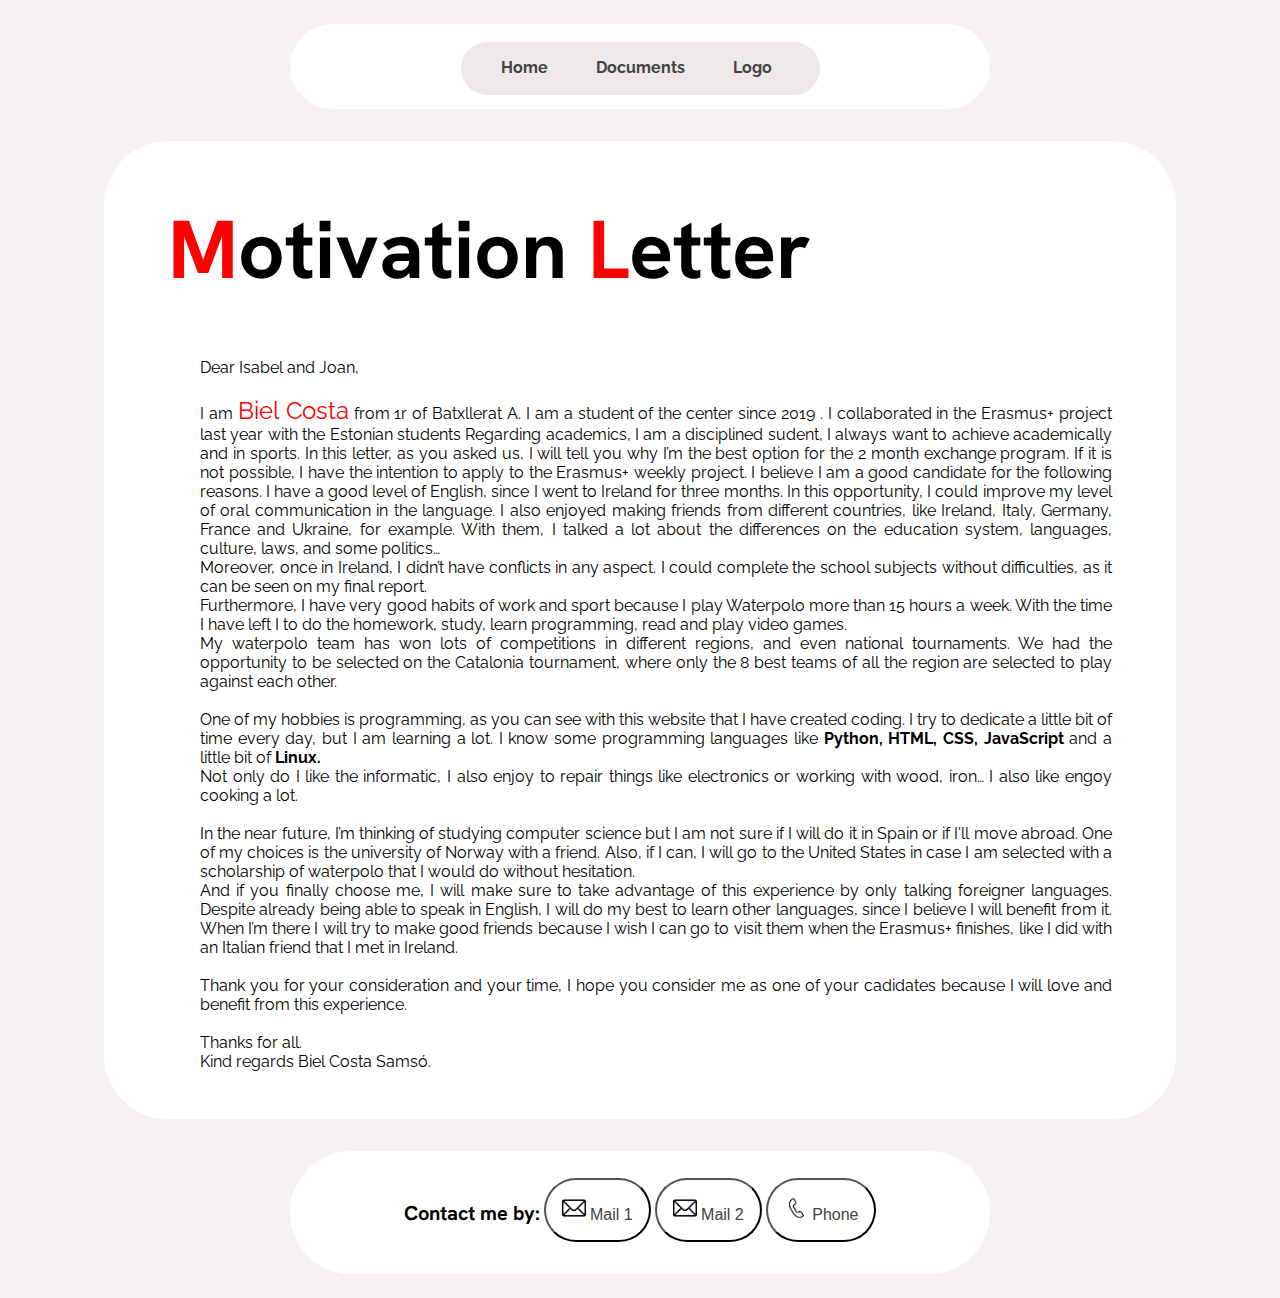
<file: m_leter.html>
<!DOCTYPE html>
<html lang="en">
<head>
    <meta charset="UTF-8">
    <meta name="viewport" content="width=device-width, initial-scale=1.0">
    <title>Erasmus - Biel Costa Samso</title>
    <link rel="stylesheet" href="m_leter.css">
    <link rel="stylesheet" href="global.css">
    <link rel="stylesheet" href="https://fonts.googleapis.com/css?family=Sofia">
    <link rel="icon" href="logotip_insti_fet.png" sizes="32x32">

</head>
<body>
    <div class="ordre">
        <div class="shadow">
            <nav>
                <div class="bar">
                    <ul>
                        <li><a id="primer"href="index">Home</a></li>
                        <li><a id="segon" href="docs">Documents</a></li>
                        <li><a id="tercer"href="logo">Logo</a></li>
                        </ul>
                </div>
            </nav>
        </div>
    <header>
        <div class="tot">
            <h1><span style="color: var(--name)">M</span>otivation <span style="color: var(--name)">L</span>etter</h1>
            <section>
                
                <p>Dear Isabel and Joan,<br><br>
                    I am <span>Biel Costa</span> from 1r of Batxllerat A. I am a student of the center since 2019 . I collaborated in the Erasmus+ project last year with the Estonian students Regarding academics, I am a disciplined sudent, I always want to achieve academically and in sports. In this letter, as you asked us, I will tell you why I’m the best option for the 2 month exchange program. If it is not possible, I have the intention to apply to the Erasmus+ weekly project. 
                    I believe I am a good candidate for the following reasons. I have a good level of English, since I went to Ireland for three months. In this opportunity, I could improve my level of oral communication in the language. I also enjoyed making friends from different countries, like Ireland, Italy, Germany, France and Ukraine, for example. With them, I talked a lot about the differences on the education system, languages, culture, laws, and some politics… 
                    <br>Moreover, once in Ireland, I didn’t have conflicts in any aspect.  I could complete the school subjects without difficulties, as it can be seen on my final report.
                    <br>Furthermore, I have very good habits of work and sport because I play Waterpolo more than 15 hours a week. With the time  I have left I to do the homework, study, learn programming, read and play video games.  
                    <br>My waterpolo team has won lots of competitions in different regions, and even national tournaments. We had the opportunity to be selected on the Catalonia tournament, where only the 8 best teams of all the region are selected to play against each other. 
                    <br>
                    <br>One of my hobbies is programming, as you can see with this website that I have created coding. I try to dedicate a little bit of time every day, but I am learning a lot. I know some programming languages like<strong> Python, HTML, CSS, JavaScript</strong> and a little bit of <strong>Linux. </strong>
                    <br>Not only do I like the informatic, I also enjoy to repair things like electronics or working with wood, iron… I also like engoy cooking a lot.
                    <br>
                    <br>In the near future, I’m thinking of studying computer science but I am not sure if I will do it in Spain or if I'll move abroad. One of my choices is the  university of Norway with a friend. Also, if I can, I will go to the United States in case I am selected with a scholarship of waterpolo that I would do without hesitation. 
                    <br>And if you finally choose me, I will make sure to take advantage of this experience by only talking foreigner languages. Despite already being able to speak in English, I will do my best to learn other languages, since I believe I will benefit from it. When I’m there I will try to make good friends because I wish I can go to visit them when the Erasmus+ finishes, like I did with an Italian friend that I met in Ireland.
                    <br>
                    <br>Thank you for your consideration and your time, I hope you consider me as one of your cadidates because I will love and benefit from this experience.  
                <br>
                <br>Thanks for all. <br>Kind regards Biel Costa Samsó.
                </p>
            </section>
        </div>
    </header>

    <footer>
        <div class="contact">
            <h2>Contact me by:</h2>
            <button id="mail1" onclick="copiarAlPortapapeles('email1')"><img src="mailLogo.png" alt=""> Mail 1</button><p hidden id="email1">bielcostasamso@insalba.cat</p>
            <button onclick="copiarAlPortapapeles('email2')" id="mail2"><img alt="" src="mailLogo.png"> Mail 2</button><p hidden id="email2">bcostasamso@insalba.cat</p>
            <button onclick="copiarAlPortapapeles('phone')"  id="tel"><img src="telLogo.png" alt=""> Phone</button><p hidden id="phone">644346495</p>
        </div>    
    </footer>
    <script src="scripts.js"></script>
</div>
</body>
</html>
</file>
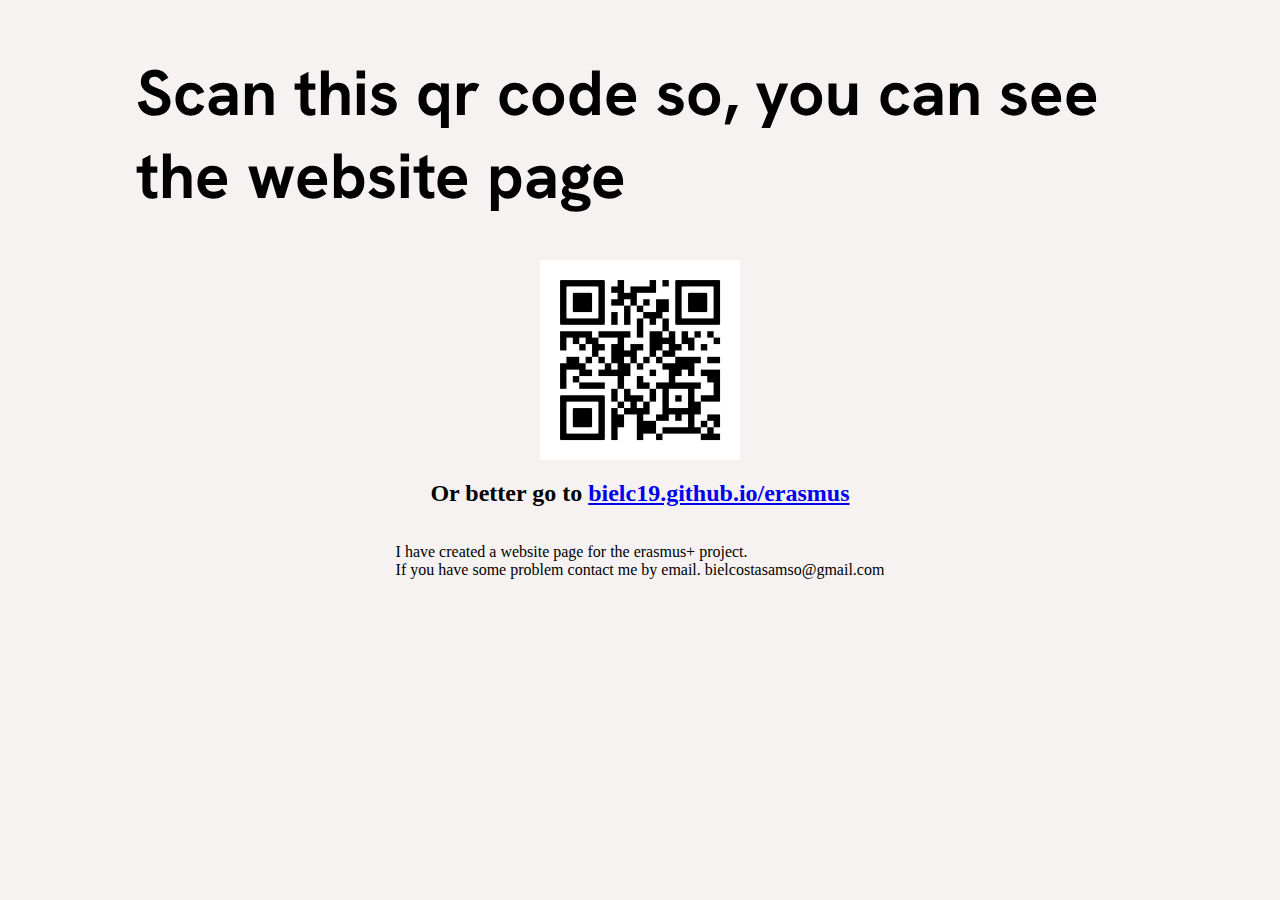
<file: qr.html>
<!DOCTYPE html>
<html lang="en">
<head>
    <meta charset="UTF-8">
    <meta name="viewport" content="width=device-width, initial-scale=1.0">
    <title>Document</title>
    <link rel="stylesheet" href="global.css">
    <link rel="stylesheet" href="index.css">
    <style>
        h1{
            font-size: 64px;
            justify-content: center;
            font-display: flex;
            margin-right: 2em;
            margin-left: 2em;
            font-weight: bolder;
        }
        body{
            display: flex;
            justify-content: center;
            flex-direction: column;
            align-items: center;
        }
    </style>
</head>
<body>
    <h1>Scan this qr code so, you can see the website page</h1>
    <img src="qr.png" alt="" height="200px" width="200px">
        <h2>Or better go to   <a href="https://bielc19.github.io/erasmus">bielc19.github.io/erasmus</a></h2>
    <p>I have created a website page for the erasmus+ project. <br>
        If you have some problem contact me by email. bielcostasamso@gmail.com
    
    </p>
    
</body>
</html>
</file>
<file: index.css>
@import url('https://fonts.googleapis.com/css2?family=Hanken+Grotesk:wght@300;700&display=swap');
:root{
    --fons_header: url(/ftoprova.png);
}
header {
    background-image: --fons_header;
    background-repeat: no-repeat;
    background-attachment: unset;
    margin-right: 6em;
    margin-bottom: 1em;
    margin-left: 6em;
}
h1, h3{
    font-family: 'Hanken Grotesk', sans-serif;
}
h1 {
    font-size: 82px;
}
.subitle span{
    display: inline-block;
    margin-right: 1rem;
    height: 40px;
    width: 3px;
    background-color: var(--name);
}
h3{
    font-size: 36px;
}
.box_nom{
    display: flex;
    margin-right: 70px;
    margin-bottom: 70px;
    margin-left: 200px;
}

h1 span{
    letter-spacing: 1rem;
}
.png img{
    width: 300px;
    height: unset;
    margin-left: 10em;
    margin-top: 7em;
    border-radius: 999px;
}
@media screen and (max-width: 600px) {
    header {
        background-image: --fons_header;
        background-repeat: no-repeat;
        background-attachment: unset;
        margin-right: 6em;
        margin-bottom: 1em;
        margin-left: 6em;
    }
    h1, h3{
        font-family: 'Hanken Grotesk', sans-serif;
    }
    h1 {
        font-size: 64px;
    }
    .subitle span{
        display: inline-block;
        margin-right: -3px;
        height: 24px;
        width: 3px;
        background-color: var(--name);
    }
    h3{
        font-size: 24px;
    }
    .box_nom{
        display: flex;
        flex-direction: column;
        margin-right: 70px;
        margin-bottom: 70px;
        margin-left: 20%;
    }
    
    h1 span{
        letter-spacing: 1rem;
    }
    .png img{
        width: 100%;
        height: unset;
        border-radius: 999px;
    }
    .png img{
        margin-left: 0;
        margin-top: 0;
    }
}
</file>
<file: global.css>
@import url('https://fonts.googleapis.com/css2?family=Hanken+Grotesk:wght@300&display=swap');
@import url('https://fonts.googleapis.com/css2?family=Hanken+Grotesk:wght@300;700&family=Raleway&display=swap');
:root {
    --onyx: #424242ff;
    --coffee: #7e5841ff;
    --brown-sugar: #b96d40ff;
    --celadon: #EDE9E9;
    --fons_div: #ffffff;
    --sunset: #ffcf9cff;
    --name: red;
    --fons: #F7F2F2;
    --text-size-s: 16px;
    --box-shadow-transition: box-shadow 0.2s ease-out 0s;
    --box-shadow-button: #f0f2f8 0px 0px 0px 2px;
    --aaaa: rgb(255, 35, 35);
}
body{
    display: block;
    position: relative;
    background-color: var(--fons);

}
.ordre{
    display: flex;
    flex-direction: column;
    width: 100%;
    align-content: center;
    align-items: center;
    justify-content: flex-end; 
}
.shadow{
    top: 0px;
    align-items: center;
    width: 700px;
    
}
.shadow, header, footer{
    background-color: var(--fons_div);
    border-radius: 64px;
    margin-top: 1em;
    margin-bottom: 1em;
}

nav{
    display: flex;
    justify-content: center;
    width: auto;
    height: 4em;
    padding-bottom: 2%;
    padding-top: 1%;

}

.bar{
    display: inline-block;
    margin-top: 0.7em;
    border-radius: 30px;
    background-color: var(--celadon);
}

ul {
    display: flex;
    grid-template-rows: 2em;
    flex-wrap: nowrap;
    flex-direction: row;
    justify-content: space-around;

}
li {
    list-style: none;

}
nav a {
    color: var(--onyx);
    cursor: pointer;
    text-decoration-line: none;
    font-family: 'Hanken Grotesk', sans-serif;
    font-family: 'Raleway', sans-serif;
    font-size: var(--text-size-s);
    font-weight: bolder;
}

#segon{
    margin-left: 3em;
}
#tercer{
    margin-left: 3em;
    margin-right: 3em;
}


footer{
    width: 700px;
    display: flex;
    justify-content: center;

}
footer button img{
    width: 24px;
    height: 24px;
    fill: none;
    stroke: var(--text-color);
    stroke-width: 2;
    stroke-linecap: round;
    stroke-linejoin: round;

}
.contact{
    color: var(--onyx);
    background-color: var(--fons_div);
    border-radius: 64px;
    margin-top: 1em;
    margin-bottom: 1em;;
    padding: 1em;
    display: inline-block;
    margin-top: 0.7em;
    font-family:'Hanken Grotesk';
}
.contact h2{
    display: inline;
    color: #000000;
    font-size: 20px;

}

.contact button{
    color: var(--onyx);
    font-size: var(--text-size-s);
    background-color: var(--card-background-color);
    padding: 1rem;
    border-radius: 64px;
    cursor: pointer;
    transition: var(--box-shadow-transition);
}
@media screen and (max-width: 600px) {
    body {
        font-size: 18px;
    }
    .shadow{
    width: 100%;
    height: auto;
    }
    .shadow, header, footer{
        background-color: var(--fons_div);
        border-radius: 32px;
        margin-top: 1em;
        margin-bottom: 1em;
    }
    nav{
        display: flex;
        flex-wrap: nowrap;
        justify-content: center;
        width: auto;
        height: 4em;
        padding-bottom: 2%;
        padding-top: 0;
    
    }
    
    .bar{
        display: inline-block;
        margin-top: 0.7em;
        border-radius: 32px;
        background-color: var(--celadon);
        margin-left: 3%;
    }
    
    ul {
        display: flex;
        grid-template-rows: 2em;
        flex-wrap: wrap;
        flex-direction: row;
        justify-content: space-around;
        
    
    }
    li {
        display: flex;
        align-items: center;
        text-align: center;
        width: min-content;
        list-style: none;
    
    }
    nav a {
        color: var(--onyx);
        cursor: pointer;
        text-decoration-line: none;
        font-family: 'Hanken Grotesk', sans-serif;
        font-family: 'Raleway', sans-serif;
        font-weight: bolder;
        font-size: 13px;
    }
    
    #segon{
        margin-left: 3em;
    }
    #tercer{
        margin-left: 3em;
        margin-right: 3em;
    }
    
    
    footer{
        width: 60%;
        display: flex;
        flex-direction: column;
        justify-content: center;
    
    }

    footer button img{
        width: 16px;
        height: auto;
        fill: none;
        stroke: var(--text-color);
        stroke-width: 2;
        stroke-linecap: round;
        stroke-linejoin: round;
    
    }
    .contact{
        color: var(--onyx);
        background-color: var(--fons_div);
        border-radius: 64px;
        margin-top: 1em;
        margin-bottom: 1em;;
        padding: 1em;
        display: flex;
        flex-direction: column;
        margin-top: 0.7em;
        font-family:'Hanken Grotesk';

    }
    .contact h2{
        display: inline;
        color: #000000;
        font-size: 20px;
        
    
    }
    
    .contact button{
        max-width: 70%;
        color: var(--onyx);
        font-size: var(--text-size-s);
        background-color: var(--card-background-color);
        padding: 1rem;
        border-radius: 64px;
        cursor: pointer;
        transition: var(--box-shadow-transition);
        margin-top: 5%;
    }
}
</file>
<file: docs.css>
@import url('https://fonts.googleapis.com/css2?family=Hanken+Grotesk:wght@300;700&display=swap');
@import url('https://fonts.googleapis.com/css2?family=Hanken+Grotesk:wght@300;700&family=Raleway&display=swap');

header {
    font-family: 'Hanken Grotesk', sans-serif;
    font-family: 'Raleway', sans-serif;
    font-size: 16px;
}
h1{
    font-family: 'Hanken Grotesk', sans-serif;
    font-size: 82px;
}
header{
    margin-right: 6em;
    margin-bottom: 1em;
    margin-left: 6em;
}
h3{
    margin-left: 2em;
}
h2{
    margin-left: 1em;
    font-weight: bolder;
}
.tot{
    text-align: justify;
    margin-left: 4em;
    margin-right: 4em;
    margin-bottom: 3em;
    overflow: hidden;
}
object{
    width: 500px;
    height:  500px;
}
.tot div{
    display:inline-block;
}
#img1{
    width: auto;
    height: 400px;
}
#img2{
    width: auto;
    height: 300px;
}
#img3{
    rotate: 89deg;
    margin-left: 100px;

}
.img3{
    height: 500px;
    width: auto;
}
@media screen and (max-width: 600px) {

    header {
        font-family: 'Hanken Grotesk', sans-serif;
        font-family: 'Raleway', sans-serif;
        font-size: 16px;
    }
    h1{
        font-family: 'Hanken Grotesk', sans-serif;
        font-size: 64px;
        margin-left: 0.4em;
    }
    header{
        width: 100%;
        margin-right: 0;
        margin-bottom: 0;
        margin-left: 0;
    }
    h3{
        margin-left: 2em;
        margin-right: 1em;
    }
    h2{
        margin-left: 1em;
        font-weight: bolder;
    }
    .tot{
        text-align: justify;
        margin-left: 0;
        margin-right: 0;
        margin-bottom: 0;
        overflow: hidden;
    }
    object{
        width: 100%;
        height:  100%;
    }
    .tot div{
        display:inline-block;
    }
    #img1{
        width: auto;
        height: 400px;
    }
    #img2{
        width: auto;
        height: 300px;
    }
    #img3{
        rotate: 89deg;
        margin-left: 0;
    
    }
    .img3{
        height: 500px;
        width: auto;
    }
    #ftoErasmus {
        width: 100%;
    }
}
</file>
<file: m_leter.css>
@import url('https://fonts.googleapis.com/css2?family=Hanken+Grotesk:wght@300;700&display=swap');
@import url('https://fonts.googleapis.com/css2?family=Hanken+Grotesk:wght@300;700&family=Raleway&display=swap');

header p{
    font-family: 'Raleway', sans-serif;
    font-size: 16px;
}
h1{
    font-family: 'Hanken Grotesk', sans-serif;
    font-size: 82px;
    margin-left: 0em;
}
section{
    margin-left: 2em;
}
header{
    margin-right: 6em;
    margin-bottom: 1em;
    margin-left: 6em;
}
.tot{
    text-align: justify;
    margin-left: 4em;
    margin-right: 4em;
    margin-bottom: 3em;
}
p span{
    color:red;
    font-size: 24px;
}
@media screen and (max-width: 600px) {
    header p{
        font-family: 'Raleway', sans-serif;
        font-size: 12px;
    }
    h1{
        font-family: 'Hanken Grotesk', sans-serif;
        font-size: 64px;
        margin-left: 0.4em;
    }
    section{
        margin-left: 2em;
        margin-right: 2em;
        margin-bottom: 3em;
    }
    header{
        width: 100%;
        margin-right: 6em;
        margin-bottom: 1em;
        margin-left: 6em;
    }
    .tot{
        text-align: justify;
        margin-left: 0;
        margin-right: 0;
        margin-bottom: 0;
    }
    p span{
        color:red;
        font-size: 19px;
    }
}
</file>
